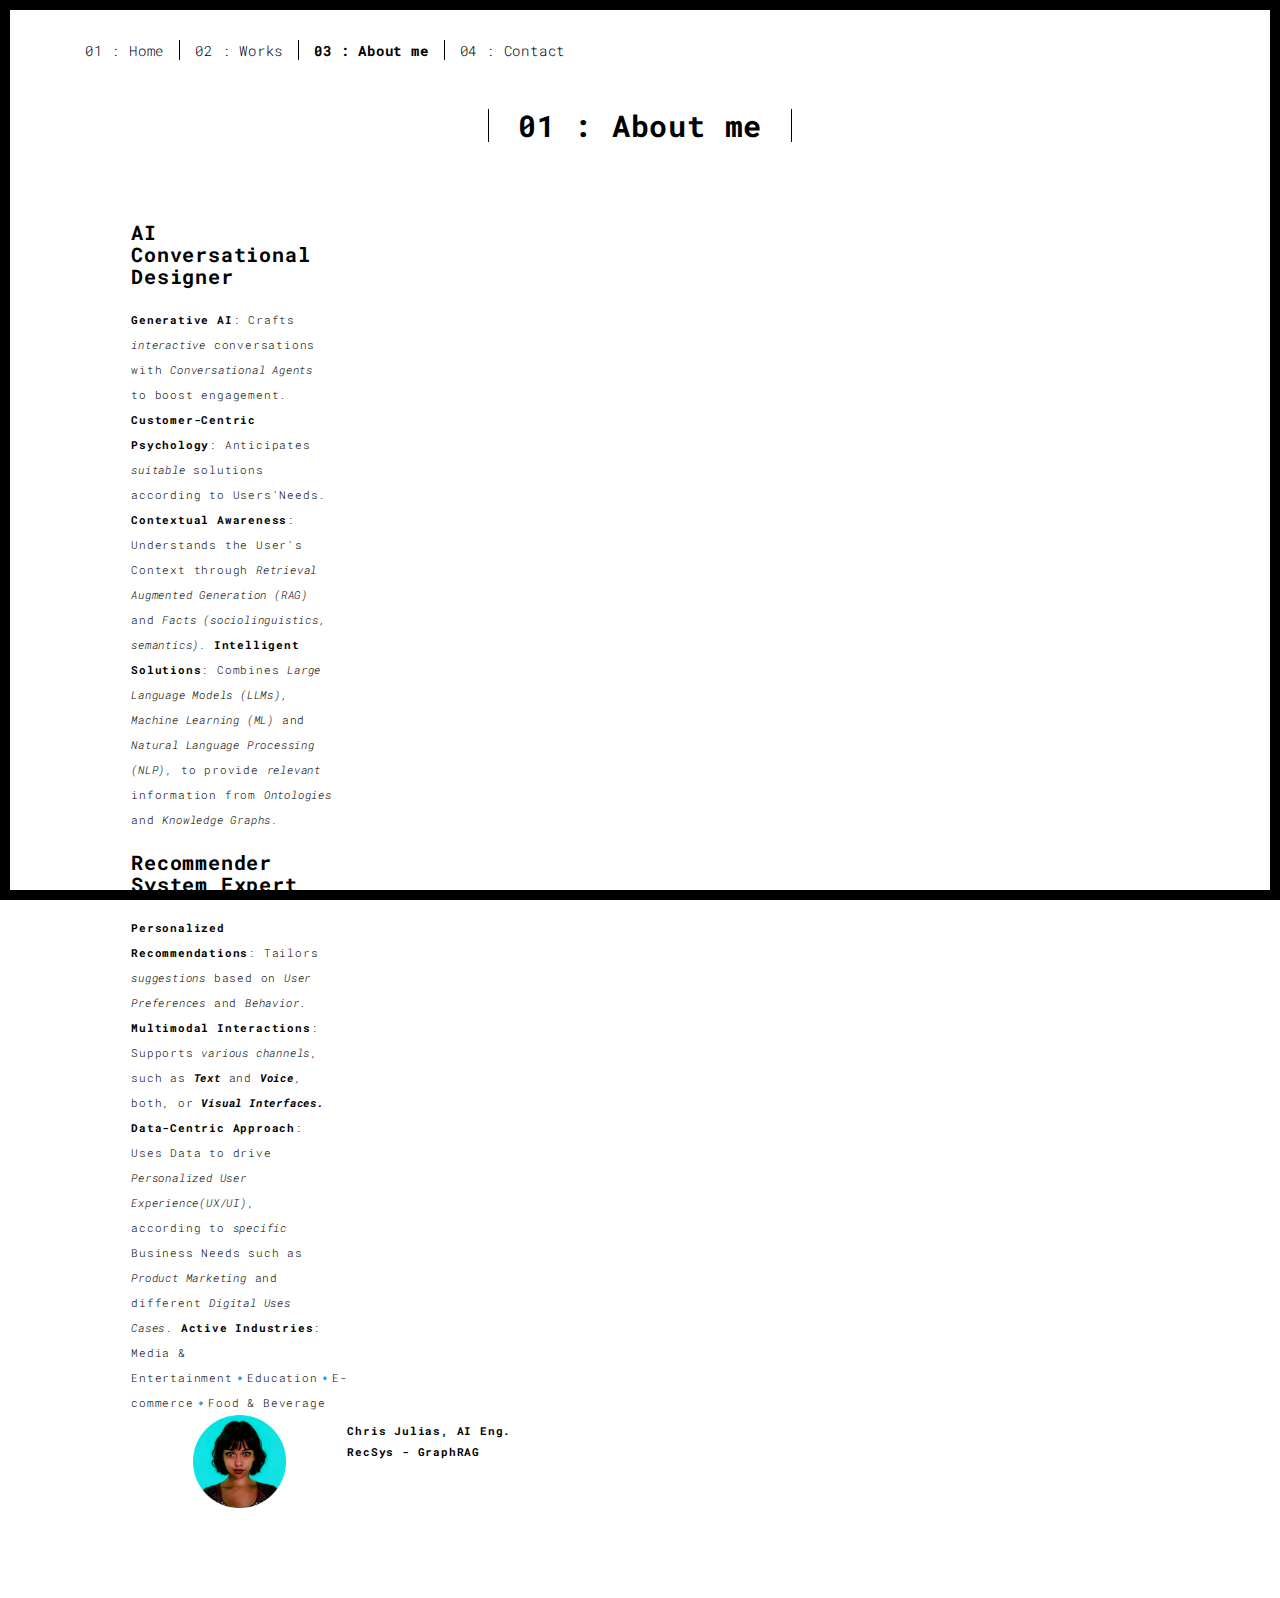
<file: about.html>
<!DOCTYPE html>
<html lang="en">

<head>
  <meta charset="UTF-8">
  <meta content="IE=edge" http-equiv="X-UA-Compatible">
  <meta content="width=device-width,initial-scale=1" name="viewport">
  <meta content="description" name="description">
  <meta name="google" content="notranslate" />
  <meta content="Mashup templates have been developped by Orson.io team" name="author">

  <!-- Disable tap highlight on IE -->
  <meta name="msapplication-tap-highlight" content="no">
  
  <link rel="apple-touch-icon" sizes="180x180" href="./apple-icon-180x180.png">
  <link href="./assets/favicon.ico" rel="icon">

  <title>About</title>  

<link href="./main.3f6952e4.css" rel="stylesheet"></head>

<body class="">
<div id="site-border-left"></div>
<div id="site-border-right"></div>
<div id="site-border-top"></div>
<div id="site-border-bottom"></div>
 <!-- Add your content of header -->
<header>
  <nav class="navbar  navbar-fixed-top navbar-default">
    <div class="container">
        <button type="button" class="navbar-toggle collapsed" data-toggle="collapse" data-target="#navbar-collapse" aria-expanded="false">
          <span class="sr-only">Toggle navigation</span>
          <span class="icon-bar"></span>
          <span class="icon-bar"></span>
          <span class="icon-bar"></span>
        </button>

      <div class="collapse navbar-collapse" id="navbar-collapse">
        <ul class="nav navbar-nav ">
          <li><a href="./index.html" title="">01 : Home</a></li>
          <li><a href="./works.html" title="">02 : Works</a></li>
          <li><a href="./about.html" title="">03 : About me</a></li>
          <li><a href="./contact.html" title="">04 : Contact</a></li>
                  </ul>
      </div> 
    </div>
  </nav>
</header>

<div class="section-container">
    <div class="container">
      <div class="row">
        <div class="col-xs-12">
          <div class="section-container-spacer text-center">
            <h1 class="h2">01 : About me </h1>
          </div>     
          <div class="row">
                <div class="col-xs-12 col-md-6">
            <div class="col-md-10 col-md-offset-1">
              <div class="row">
                <div class="col-xs-12 col-md-6">
                  <h3> AI Conversational Designer </h3>		          
<b>Generative AI</b>: Crafts <i>interactive</i> conversations with <i>Conversational Agents</i> to boost engagement. <b>Customer-Centric Psychology</b>: Anticipates <i>suitable</i> solutions according to Users'Needs. 
<b>Contextual Awareness</b>: Understands the User's Context through <i>Retrieval Augmented Generation (RAG)</i> and <i> Facts (sociolinguistics, semantics).</i>
<b>Intelligent Solutions</b>: Combines <i>Large Language Models (LLMs), Machine Learning (ML)</i> and <i>Natural Language Processing (NLP)</i>, to provide <i>relevant</i> information from <i>Ontologies</i> and <i>Knowledge Graphs.</i></p>
				  <h3>Recommender System Expert </h3>
<b>Personalized Recommendations</b>: Tailors <i>suggestions</i> based on <i>User Preferences</i> and <i>Behavior</i>.
<b>Multimodal Interactions</b>: Supports <i>various channels</i>, such as <i><b>Text</b></i> and <i><b>Voice</b></i>, both, or <i><b>Visual Interfaces.</b></i>
<b>Data-Centric Approach</b>: Uses Data to drive <i>Personalized User Experience(UX/UI)</i>, according to <i>specific</i> Business Needs such as <i>Product Marketing</i> and different <i>Digital Uses Cases</i>.
			<b>Active Industries</b>: Media & Entertainment🔹Education🔹E-commerce🔹Food & Beverage
               </div>
                </div>
			   <div class="col-xs-12 col-md-6">
               <img src="./profil.png" class="center" alt="profil">
               </div>
			   <h5> Chris Julias, AI Eng.</h5> 
			   <h5> RecSys - GraphRAG </h5>
              </div>
            </div>
          </div>    
       </div>
      </div>
    </div>
  </div>
  
<!-- <h5> Light/Dark Toggle<br>Button</h5> -->
<!-- <div class= "checkbox" id="checkbox"> -->
	<!-- <label for="checkbox" -->
	<!-- class="checkbox-label"> -->
		<!-- <i class="fas fa-moon"></i> -->
		<!-- <i class="fas fa-sun"></i> -->
		<!-- <span class="ball"></span> -->
	<!-- </label> -->

<!-- <footer class="footer-container text-center"> -->
  <!-- <div class="container"> -->
    <!-- <div class="row"> -->
      <!-- <div class="col-xs-12">         -->
</div>
      </div>
    </div>
  </div>
</footer>



<script>
  document.addEventListener("DOMContentLoaded", function (event) {
     navActivePage();
  });
  
</script>



<!-- Google Analytics: change UA-XXXXX-X to be your site's ID 

<script>
  (function (i, s, o, g, r, a, m) {
    i['GoogleAnalyticsObject'] = r; i[r] = i[r] || function () {
      (i[r].q = i[r].q || []).push(arguments)
    }, i[r].l = 1 * new Date(); a = s.createElement(o),
      m = s.getElementsByTagName(o)[0]; a.async = 1; a.src = g; m.parentNode.insertBefore(a, m)
  })(window, document, 'script', '//www.google-analytics.com/analytics.js', 'ga');
  ga('create', 'UA-XXXXX-X', 'auto');
  ga('send', 'pageview');
</script>



--> <script type="text/javascript" src="./main.70a66962.js"></script>
<script const checkbox =document.getElementById("checkbox")
checkbox.addEventListener("change",() => {
document.body.classList.toggle("dark")}) </script> 
</body>


 

</html>
</file>
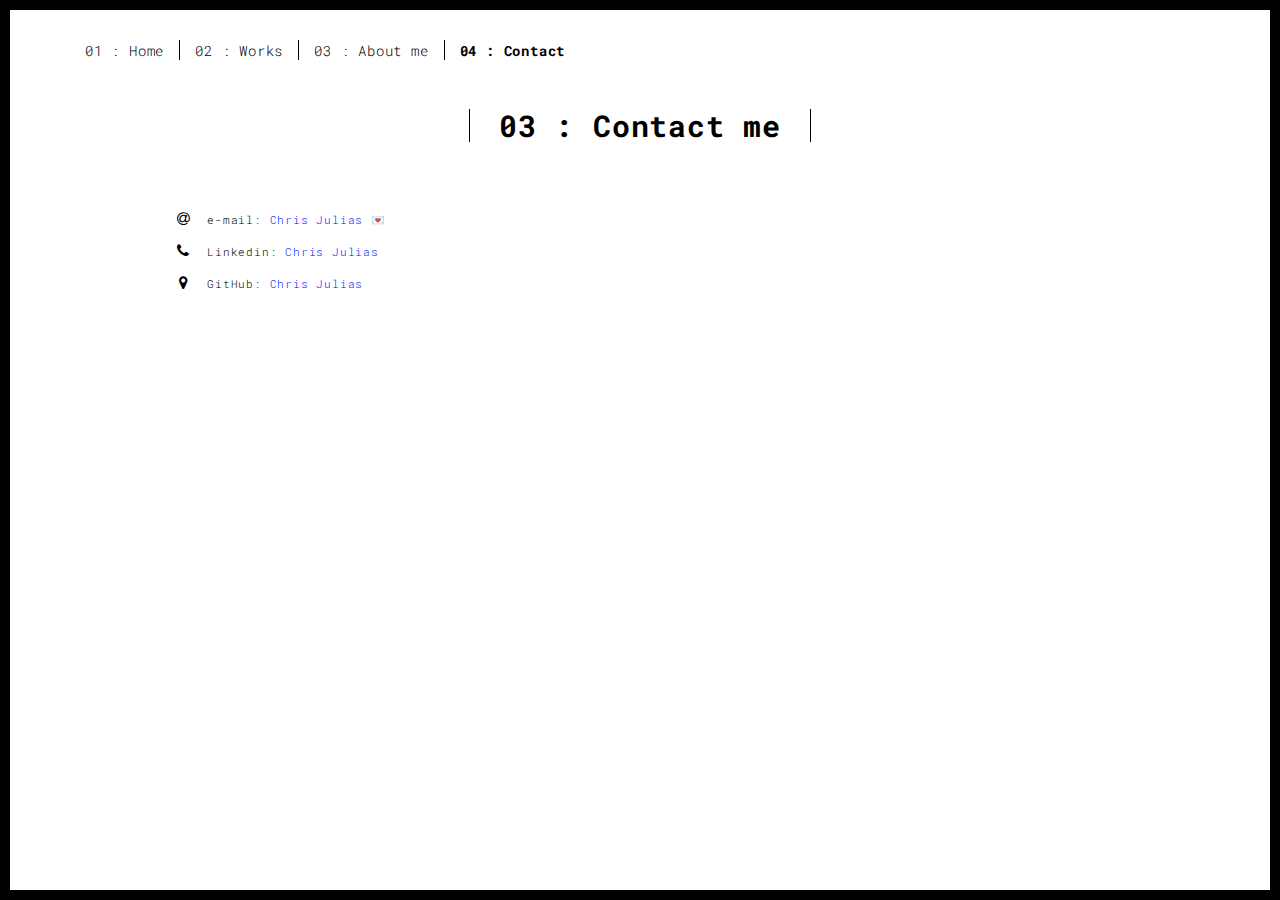
<file: contact.html>
<!DOCTYPE html>
<html lang="en">

<head>
  <meta charset="UTF-8">
  <meta content="IE=edge" http-equiv="X-UA-Compatible">
  <meta content="width=device-width,initial-scale=1" name="viewport">
  <meta content="description" name="description">
  <meta name="google" content="notranslate" />
  <meta content="Mashup templates have been developped by Orson.io team" name="author">

  <!-- Disable tap highlight on IE -->
  <meta name="msapplication-tap-highlight" content="no">
  
  <link rel="apple-touch-icon" sizes="180x180" href="./assets/apple-icon-180x180.png">
  <link href="./assets/favicon.ico" rel="icon">

  <title>Title page</title>  

<link href="./main.3f6952e4.css" rel="stylesheet"></head>

<body class="">
<div id="site-border-left"></div>
<div id="site-border-right"></div>
<div id="site-border-top"></div>
<div id="site-border-bottom"></div>
 <!-- Add your content of header -->
<header>
  <nav class="navbar  navbar-fixed-top navbar-default">
    <div class="container">
        <button type="button" class="navbar-toggle collapsed" data-toggle="collapse" data-target="#navbar-collapse" aria-expanded="false">
          <span class="sr-only">Toggle navigation</span>
          <span class="icon-bar"></span>
          <span class="icon-bar"></span>
          <span class="icon-bar"></span>
        </button>
      
      <div class="collapse navbar-collapse" id="navbar-collapse">
        <ul class="nav navbar-nav ">
          <li><a href="./index.html" title="">01 : Home</a></li>
          <li><a href="./works.html" title="">02 : Works</a></li>
          <li><a href="./about.html" title="">03 : About me</a></li>
          <li><a href="./contact.html" title="">04 : Contact</a></li>
        </ul>
      </div> 
    </div>
  </nav>
</header>

<div class="section-container">
    <div class="container">
      <div class="row">
        <div class="col-xs-12">
          <div class="section-container-spacer text-center">
            <h1 class="h2">03 : Contact me</h1>
          </div>
          
          <div class="row">
            <div class="col-md-10 col-md-offset-1">
               <form action="" class="reveal-content">
                  <div class="row">
                    <div class="col-md-7">
                      
                        <ul class="list-unstyled">
                        <li>
                          <span class="fa-icon">
                            <i class="fa fa-at" aria-hidden="true"></i>
                          </span>
                          e-mail: <a href=mailto:Chris_Juli@pm.me?subject="HTML link">Chris Julias 💌</a>
                        </li>
                        <li>
                          <span class="fa-icon">
                            <i class="fa fa-phone" aria-hidden="true"></i>
						 </span>
						  Linkedin: <a href="http://www.linkedin.com/in/christellejulias" title="LinkedIn Chris Julias"> Chris Julias </a>
                          
                        </li>
                        <li>
                          <span class="fa-icon">
                            <i class="fa fa fa-map-marker" aria-hidden="true"></i>
                          </span>
                          GitHub: <a href="http://www.github.com/christellejulias" title="GitHub Chris Julias"> Chris Julias </a>
                        </li>
                      </ul>
                     

                    </div>
                  </div>
                </form>
            </div>

          </div>
         
       </div>
      </div>
    </div>
  </div>
<footer class="footer-container text-center">
  <div class="container">
    <div class="row">
      <div class="col-xs-12">
        <!-- <p>© UNTITLED | Website created with <a href="http://www.mashup-template.com/" title="Create website with free html template">Mashup Template</a>/<a href="https://www.unsplash.com/" title="Beautiful Free Images">Unsplash</a></p> -->
      </div>
    </div>
  </div>
</footer>

<script>
  document.addEventListener("DOMContentLoaded", function (event) {
     navActivePage();
  });
</script>

<!-- Google Analytics: change UA-XXXXX-X to be your site's ID 

<script>
  (function (i, s, o, g, r, a, m) {
    i['GoogleAnalyticsObject'] = r; i[r] = i[r] || function () {
      (i[r].q = i[r].q || []).push(arguments)
    }, i[r].l = 1 * new Date(); a = s.createElement(o),
      m = s.getElementsByTagName(o)[0]; a.async = 1; a.src = g; m.parentNode.insertBefore(a, m)
  })(window, document, 'script', '//www.google-analytics.com/analytics.js', 'ga');
  ga('create', 'UA-XXXXX-X', 'auto');
  ga('send', 'pageview');
</script>

--> <script type="text/javascript" src="./main.70a66962.js"></script></body>

</html>
</file>
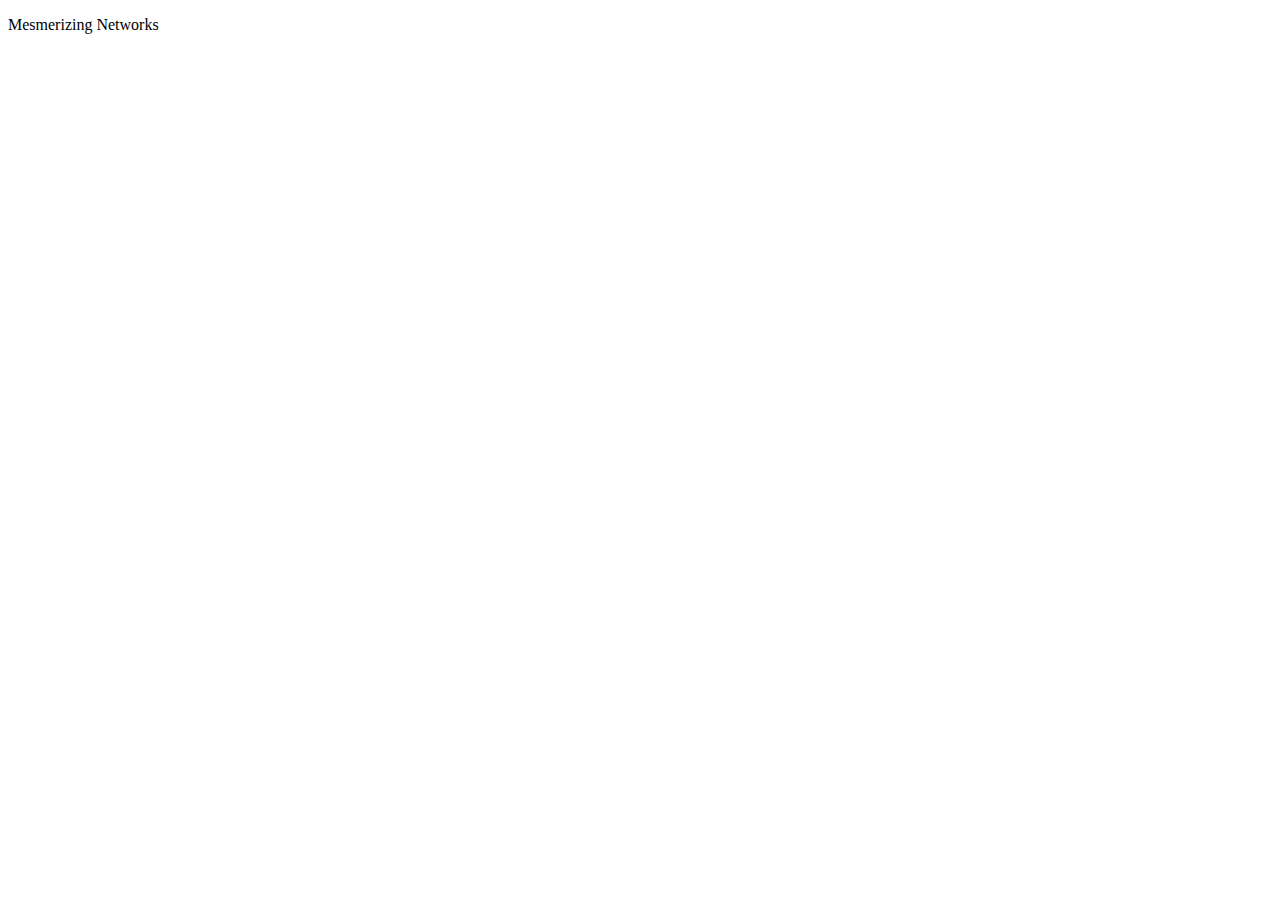
<file: video.html>
<!DOCTYPE html>
<html>
   <head>
      <title>HTML Video embed</title>
   </head>
   <body>
      <p>Mesmerizing Networks</p>
      <br />
      <iframe width="560" height="315" src="https://github.com/christellejulias/christellejulias.github.io/main/video" frameborder="0" allowfullscreen></iframe>
      </iframe>
   </body>
</html>
</file>
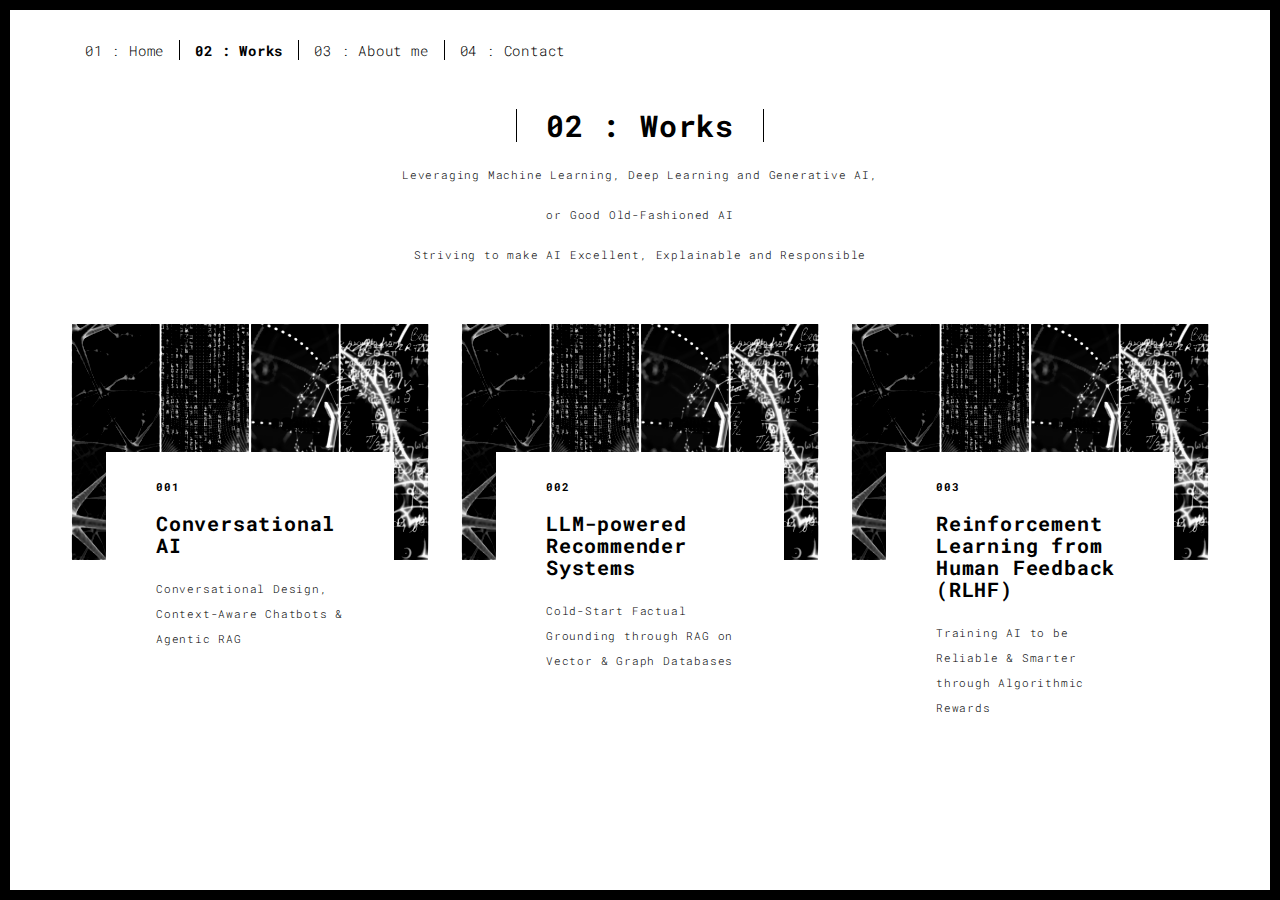
<file: works.html>
<!DOCTYPE html>
<html lang="en">

<head>
  <meta charset="UTF-8">
  <meta content="IE=edge" http-equiv="X-UA-Compatible">
  <meta content="width=device-width,initial-scale=1" name="viewport">
  <meta content="description" name="description">
  <meta name="google" content="notranslate" />
  <meta content="Mashup templates have been developped by Orson.io team" name="author">

  <!-- Disable tap highlight on IE -->
  <meta name="msapplication-tap-highlight" content="no">
  
  <link rel="apple-touch-icon" sizes="180x180" href="./apple-icon-180x180.png">
  <link href="./favicon.ico" rel="icon">

  <title>Works & Services </title>  

<link href="./main.3f6952e4.css" rel="stylesheet"></head>

<body class="">
<div id="site-border-left"></div>
<div id="site-border-right"></div>
<div id="site-border-top"></div>
<div id="site-border-bottom"></div>
 <!-- Add your content of header -->
<header>
  <nav class="navbar  navbar-fixed-top navbar-default">
    <div class="container">
        <button type="button" class="navbar-toggle collapsed" data-toggle="collapse" data-target="#navbar-collapse" aria-expanded="false">
          <span class="sr-only">Toggle navigation</span>
          <span class="icon-bar"></span>
          <span class="icon-bar"></span>
          <span class="icon-bar"></span>
        </button>

      <div class="collapse navbar-collapse" id="navbar-collapse">
        <ul class="nav navbar-nav ">
          <li><a href="./index.html" title="">01 : Home</a></li>
          <li><a href="./works.html" title="">02 : Works</a></li>
          <li><a href="./about.html" title="">03 : About me</a></li>
          <li><a href="./contact.html" title="">04 : Contact</a></li>
        </ul>


      </div> 
    </div>
  </nav>
</header>

<div class="section-container">
  <div class="container">
    <div class="row">
      
      <div class="col-sm-8 col-sm-offset-2 section-container-spacer">
        <div class="text-center">
          <h1 class="h2">02 : Works</h1>
          <p>Leveraging Machine Learning, Deep Learning and Generative AI,</p>
		<p> or Good Old-Fashioned AI </p>
		   <p>Striving to make AI Excellent, Explainable and Responsible </p>
        </div>
      </div>

      <div class="col-md-12">
     
      <div id="myCarousel" class="carousel slide projects-carousel">
        <!-- Carousel items -->
        <div class="carousel-inner">
            <div class="item active">
                <div class="row">
                    <div class="col-sm-4">

                      <a href="./work.html" title="" class="black-image-project-hover">
                        <img src="work03-hover.png" alt="" class="img-responsive">
                      </a>
                      <div class="card-container card-container-lg">
                        <h4>001</h4>
                        <h3>Conversational AI </h3>
                        <p>Conversational Design, Context-Aware Chatbots & Agentic RAG</p>
                        
                      </div>
                    </div>
                    <div class="col-sm-4">
                      <a href="./work.html" title="" class="black-image-project-hover">
                        <img src="work03-hover.png" alt="" class="img-responsive">
                      </a>
                      <div class="card-container card-container-lg">
                        <h4>002</h4>
                        <h3>LLM-powered Recommender Systems</h3>
                        <p>Cold-Start Factual Grounding through RAG on Vector & Graph Databases</p>
                       
                      </div>
                    </div>
                    <div class="col-sm-4">
                      <a href="./work.html" title="" class="black-image-project-hover">
                        <img src="work03-hover.png" alt="" class="img-responsive">
                      </a>
                      <div class="card-container card-container-lg">
                        <h4>003</h4>
                        <h3>Reinforcement Learning from Human Feedback (RLHF)</h3>
                        <p>Training AI to be Reliable & Smarter through Algorithmic Rewards</p>
                      </div>
                    </div>
                  </div>
                <!--/row-->
            </div>
            
            <!--/item-->
        </div>
        <!--/carousel-inner--> 
        <!-- <a class="left carousel-control" href="#myCarousel" data-slide="prev">‹</a> -->

        <!-- <a class="right carousel-control" href="#myCarousel" data-slide="next">›</a> -->
     </div>



    <!--/myCarousel-->
    </div>



    </div>
  </div>
</div>


<footer class="footer-container text-center">
  <div class="container">
    <div class="row">
      <div class="col-xs-12">
        <!-- <p>© UNTITLED | Website created with <a href="http://www.mashup-template.com/" title="Create website with free html template">Mashup Template</a>/<a href="https://www.unsplash.com/" title="Beautiful Free Images">Unsplash</a></p> -->
      </div>
    </div>
  </div>
</footer>

<script>
  document.addEventListener("DOMContentLoaded", function (event) {
     navActivePage();
  });
</script>

<!-- Google Analytics: change UA-XXXXX-X to be your site's ID 

<script>
  (function (i, s, o, g, r, a, m) {
    i['GoogleAnalyticsObject'] = r; i[r] = i[r] || function () {
      (i[r].q = i[r].q || []).push(arguments)
    }, i[r].l = 1 * new Date(); a = s.createElement(o),
      m = s.getElementsByTagName(o)[0]; a.async = 1; a.src = g; m.parentNode.insertBefore(a, m)
  })(window, document, 'script', '//www.google-analytics.com/analytics.js', 'ga');
  ga('create', 'UA-XXXXX-X', 'auto');
  ga('send', 'pageview');
</script>

--> <script type="text/javascript" src="./main.70a66962.js"></script></body>

</html>
</file>
<file: main.3f6952e4.css>
@import url(https://fonts.googleapis.com/css?family=Roboto:900|Roboto+Mono:300,400,700);@import url(https://maxcdn.bootstrapcdn.com/font-awesome/4.7.0/css/font-awesome.min.css);/*!
 * Bootstrap v3.3.7 (http://getbootstrap.com)
 * Copyright 2011-2016 Twitter, Inc.
 * Licensed under MIT (https://github.com/twbs/bootstrap/blob/master/LICENSE)
 */
/*! normalize.css v3.0.3 | MIT License | github.com/necolas/normalize.css */html{font-family:sans-serif;-ms-text-size-adjust:100%;-webkit-text-size-adjust:100%}body{margin:0}article,aside,details,figcaption,figure,footer,header,hgroup,main,menu,nav,section,summary{display:block}audio,canvas,progress,video{display:inline-block;vertical-align:baseline}audio:not([controls]){display:none;height:0}[hidden],template{display:none}a{background-color:transparent}a:active,a:hover{outline:0}abbr[title]{border-bottom:1px dotted}b,strong{font-weight:700}dfn{font-style:italic}h1{font-size:2em;margin:.67em 0}mark{background:#ff0;color:#000}small{font-size:80%}sub,sup{font-size:75%;line-height:0;position:relative;vertical-align:baseline}sup{top:-.5em}sub{bottom:-.25em}img{border:0}svg:not(:root){overflow:hidden}figure{margin:1em 40px}hr{box-sizing:content-box;height:0}pre{overflow:auto}code,kbd,pre,samp{font-family:monospace,monospace;font-size:1em}button,input,optgroup,select,textarea{color:inherit;font:inherit;margin:0}button{overflow:visible}button,select{text-transform:none}button,html input[type=button],input[type=reset],input[type=submit]{-webkit-appearance:button;cursor:pointer}button[disabled],html input[disabled]{cursor:default}button::-moz-focus-inner,input::-moz-focus-inner{border:0;padding:0}input{line-height:normal}input[type=checkbox],input[type=radio]{box-sizing:border-box;padding:0}input[type=number]::-webkit-inner-spin-button,input[type=number]::-webkit-outer-spin-button{height:auto}input[type=search]{-webkit-appearance:textfield;box-sizing:content-box}input[type=search]::-webkit-search-cancel-button,input[type=search]::-webkit-search-decoration{-webkit-appearance:none}fieldset{border:1px solid silver;margin:0 2px;padding:.35em .625em .75em}textarea{overflow:auto}optgroup{font-weight:700}table{border-collapse:collapse;border-spacing:0}td,th{padding:0}

/*! Source: https://github.com/h5bp/html5-boilerplate/blob/master/src/css/main.css */@media print{*,:after,:before{background:transparent!important;color:#000!important;box-shadow:none!important;text-shadow:none!important}a,a:visited{text-decoration:underline}a[href]:after{content:" (" attr(href) ")"}abbr[title]:after{content:" (" attr(title) ")"}a[href^="#"]:after,a[href^="javascript:"]:after{content:""}blockquote,pre{border:1px solid #999;page-break-inside:avoid}thead{display:table-header-group}img,tr{page-break-inside:avoid}img{max-width:100%!important}h2,h3,p{orphans:3;widows:3}h2,h3{page-break-after:avoid}.navbar{display:none}.btn>.caret,.dropup>.btn>.caret{border-top-color:#000!important}.label{border:1px solid #000}.table{border-collapse:collapse!important}.table td,.table th{background-color:#fff!important}.table-bordered td,.table-bordered th{border:1px solid #ddd!important}}*,:after,:before{-webkit-box-sizing:border-box;-moz-box-sizing:border-box;box-sizing:border-box}html{font-size:10px;-webkit-tap-highlight-color:transparent}body{font-family:Roboto Mono,Helvetica,Arial,sans-serif;font-size:11px;line-height:1.78;color:#000;background-color:#fff}button,input,select,textarea{font-family:inherit;font-size:inherit;line-height:inherit}a{color:#001aff;text-decoration:none}a:focus,a:hover{color:#0012b3;text-decoration:underline}a:focus{outline:5px auto -webkit-focus-ring-color;outline-offset:-2px}figure{margin:0}img{vertical-align:middle}.img-responsive{display:block;max-width:100%;height:auto}.img-rounded{border-radius:0}.img-thumbnail{padding:4px;line-height:1.78;background-color:#fff;border:1px solid #ddd;border-radius:0;-webkit-transition:all .2s ease-in-out;-o-transition:all .2s ease-in-out;transition:all .2s ease-in-out;display:inline-block;max-width:100%;height:auto}.img-circle{border-radius:50%}hr{margin-top:19px;margin-bottom:19px;border:0;border-top:1px solid #eee}.sr-only{position:absolute;width:1px;height:1px;margin:-1px;padding:0;overflow:hidden;clip:rect(0,0,0,0);border:0}.sr-only-focusable:active,.sr-only-focusable:focus{position:static;width:auto;height:auto;margin:0;overflow:visible;clip:auto}[role=button]{cursor:pointer}.h1,.h2,.h3,.h4,.h5,.h6,h1,h2,h3,h4,h5,h6{font-family:Roboto Mono,Helvetica,Arial,sans-serif;font-weight:700;line-height:1.1;color:#000}.h1 .small,.h1 small,.h2 .small,.h2 small,.h3 .small,.h3 small,.h4 .small,.h4 small,.h5 .small,.h5 small,.h6 .small,.h6 small,h1 .small,h1 small,h2 .small,h2 small,h3 .small,h3 small,h4 .small,h4 small,h5 .small,h5 small,h6 .small,h6 small{font-weight:400;line-height:1;color:#777}.h1,.h2,.h3,h1,h2,h3{margin-top:19px;margin-bottom:9.5px}.h1 .small,.h1 small,.h2 .small,.h2 small,.h3 .small,.h3 small,h1 .small,h1 small,h2 .small,h2 small,h3 .small,h3 small{font-size:65%}.h4,.h5,.h6,h4,h5,h6{margin-top:9.5px;margin-bottom:9.5px}.h4 .small,.h4 small,.h5 .small,.h5 small,.h6 .small,.h6 small,h4 .small,h4 small,h5 .small,h5 small,h6 .small,h6 small{font-size:75%}.h1,h1{font-size:70px}.h2,h2{font-size:30px}.h3,h3{font-size:20px}.h4,.h5,h4,h5{font-size:11px}.h6,h6{font-size:10px}p{margin:0 0 9.5px}.lead{margin-bottom:19px;font-size:12px;font-weight:300;line-height:1.4}@media (min-width:768px){.lead{font-size:16.5px}}.small,small{font-size:90%}.mark,mark{background-color:#fcf8e3;padding:.2em}.text-left{text-align:left}.text-right{text-align:right}.text-center{text-align:center}.text-justify{text-align:justify}.text-nowrap{white-space:nowrap}.text-lowercase{text-transform:lowercase}.initialism,.text-uppercase{text-transform:uppercase}.text-capitalize{text-transform:capitalize}.text-muted{color:#777}.text-primary{color:#001aff}a.text-primary:focus,a.text-primary:hover{color:#0015cc}.text-success{color:#fff}a.text-success:focus,a.text-success:hover{color:#e6e6e6}.text-info{color:#31708f}a.text-info:focus,a.text-info:hover{color:#245269}.text-warning{color:#8a6d3b}a.text-warning:focus,a.text-warning:hover{color:#66512c}.text-danger{color:#fff}a.text-danger:focus,a.text-danger:hover{color:#e6e6e6}.bg-primary{color:#fff;background-color:#001aff}a.bg-primary:focus,a.bg-primary:hover{background-color:#0015cc}.bg-success,a.bg-success:focus,a.bg-success:hover{background-color:#000}.bg-info{background-color:#d9edf7}a.bg-info:focus,a.bg-info:hover{background-color:#afd9ee}.bg-warning{background-color:#fcf8e3}a.bg-warning:focus,a.bg-warning:hover{background-color:#f7ecb5}.bg-danger{background-color:red}a.bg-danger:focus,a.bg-danger:hover{background-color:#c00}.page-header{padding-bottom:8.5px;margin:38px 0 19px;border-bottom:1px solid #eee}ol,ul{margin-top:0;margin-bottom:9.5px}ol ol,ol ul,ul ol,ul ul{margin-bottom:0}.list-inline,.list-unstyled{padding-left:0;list-style:none}.list-inline{margin-left:-5px}.list-inline>li{display:inline-block;padding-left:5px;padding-right:5px}dl{margin-top:0;margin-bottom:19px}dd,dt{line-height:1.78}dt{font-weight:700}dd{margin-left:0}.dl-horizontal dd:after,.dl-horizontal dd:before{content:" ";display:table}.dl-horizontal dd:after{clear:both}@media (min-width:768px){.dl-horizontal dt{float:left;width:160px;clear:left;text-align:right;overflow:hidden;text-overflow:ellipsis;white-space:nowrap}.dl-horizontal dd{margin-left:180px}}abbr[data-original-title],abbr[title]{cursor:help;border-bottom:1px dotted #777}.initialism{font-size:90%}blockquote{padding:9.5px 19px;margin:0 0 19px;font-size:13.75px;border-left:5px solid #eee}blockquote ol:last-child,blockquote p:last-child,blockquote ul:last-child{margin-bottom:0}blockquote .small,blockquote footer,blockquote small{display:block;font-size:80%;line-height:1.78;color:#777}blockquote .small:before,blockquote footer:before,blockquote small:before{content:"\2014   \A0"}.blockquote-reverse,blockquote.pull-right{padding-right:15px;padding-left:0;border-right:5px solid #eee;border-left:0;text-align:right}.blockquote-reverse .small:before,.blockquote-reverse footer:before,.blockquote-reverse small:before,blockquote.pull-right .small:before,blockquote.pull-right footer:before,blockquote.pull-right small:before{content:""}.blockquote-reverse .small:after,.blockquote-reverse footer:after,.blockquote-reverse small:after,blockquote.pull-right .small:after,blockquote.pull-right footer:after,blockquote.pull-right small:after{content:"\A0   \2014"}address{margin-bottom:19px;font-style:normal;line-height:1.78}code,kbd,pre,samp{font-family:Menlo,Monaco,Consolas,Courier New,monospace}code{color:#c7254e;background-color:#f9f2f4}code,kbd{padding:2px 4px;font-size:90%;border-radius:0}kbd{color:#fff;background-color:#333;box-shadow:inset 0 -1px 0 rgba(0,0,0,.25)}kbd kbd{padding:0;font-size:100%;font-weight:700;box-shadow:none}pre{display:block;padding:9px;margin:0 0 9.5px;font-size:10px;line-height:1.78;word-break:break-all;word-wrap:break-word;color:#333;background-color:#f5f5f5;border:1px solid #ccc;border-radius:0}pre code{padding:0;font-size:inherit;color:inherit;white-space:pre-wrap;background-color:transparent;border-radius:0}.pre-scrollable{max-height:340px;overflow-y:scroll}.container{margin-right:auto;margin-left:auto;padding-left:15px;padding-right:15px}.container:after,.container:before{content:" ";display:table}.container:after{clear:both}@media (min-width:768px){.container{width:750px}}@media (min-width:992px){.container{width:970px}}@media (min-width:1200px){.container{width:1170px}}.container-fluid{margin-right:auto;margin-left:auto;padding-left:15px;padding-right:15px}.container-fluid:after,.container-fluid:before{content:" ";display:table}.container-fluid:after{clear:both}.row{margin-left:-15px;margin-right:-15px}.row:after,.row:before{content:" ";display:table}.row:after{clear:both}.col-lg-1,.col-lg-2,.col-lg-3,.col-lg-4,.col-lg-5,.col-lg-6,.col-lg-7,.col-lg-8,.col-lg-9,.col-lg-10,.col-lg-11,.col-lg-12,.col-md-1,.col-md-2,.col-md-3,.col-md-4,.col-md-5,.col-md-6,.col-md-7,.col-md-8,.col-md-9,.col-md-10,.col-md-11,.col-md-12,.col-sm-1,.col-sm-2,.col-sm-3,.col-sm-4,.col-sm-5,.col-sm-6,.col-sm-7,.col-sm-8,.col-sm-9,.col-sm-10,.col-sm-11,.col-sm-12,.col-xs-1,.col-xs-2,.col-xs-3,.col-xs-4,.col-xs-5,.col-xs-6,.col-xs-7,.col-xs-8,.col-xs-9,.col-xs-10,.col-xs-11,.col-xs-12{position:relative;min-height:1px;padding-left:15px;padding-right:15px}.col-xs-1,.col-xs-2,.col-xs-3,.col-xs-4,.col-xs-5,.col-xs-6,.col-xs-7,.col-xs-8,.col-xs-9,.col-xs-10,.col-xs-11,.col-xs-12{float:left}.col-xs-1{width:8.33333%}.col-xs-2{width:16.66667%}.col-xs-3{width:25%}.col-xs-4{width:33.33333%}.col-xs-5{width:41.66667%}.col-xs-6{width:50%}.col-xs-7{width:58.33333%}.col-xs-8{width:66.66667%}.col-xs-9{width:75%}.col-xs-10{width:83.33333%}.col-xs-11{width:91.66667%}.col-xs-12{width:100%}.col-xs-pull-0{right:auto}.col-xs-pull-1{right:8.33333%}.col-xs-pull-2{right:16.66667%}.col-xs-pull-3{right:25%}.col-xs-pull-4{right:33.33333%}.col-xs-pull-5{right:41.66667%}.col-xs-pull-6{right:50%}.col-xs-pull-7{right:58.33333%}.col-xs-pull-8{right:66.66667%}.col-xs-pull-9{right:75%}.col-xs-pull-10{right:83.33333%}.col-xs-pull-11{right:91.66667%}.col-xs-pull-12{right:100%}.col-xs-push-0{left:auto}.col-xs-push-1{left:8.33333%}.col-xs-push-2{left:16.66667%}.col-xs-push-3{left:25%}.col-xs-push-4{left:33.33333%}.col-xs-push-5{left:41.66667%}.col-xs-push-6{left:50%}.col-xs-push-7{left:58.33333%}.col-xs-push-8{left:66.66667%}.col-xs-push-9{left:75%}.col-xs-push-10{left:83.33333%}.col-xs-push-11{left:91.66667%}.col-xs-push-12{left:100%}.col-xs-offset-0{margin-left:0}.col-xs-offset-1{margin-left:8.33333%}.col-xs-offset-2{margin-left:16.66667%}.col-xs-offset-3{margin-left:25%}.col-xs-offset-4{margin-left:33.33333%}.col-xs-offset-5{margin-left:41.66667%}.col-xs-offset-6{margin-left:50%}.col-xs-offset-7{margin-left:58.33333%}.col-xs-offset-8{margin-left:66.66667%}.col-xs-offset-9{margin-left:75%}.col-xs-offset-10{margin-left:83.33333%}.col-xs-offset-11{margin-left:91.66667%}.col-xs-offset-12{margin-left:100%}@media (min-width:768px){.col-sm-1,.col-sm-2,.col-sm-3,.col-sm-4,.col-sm-5,.col-sm-6,.col-sm-7,.col-sm-8,.col-sm-9,.col-sm-10,.col-sm-11,.col-sm-12{float:left}.col-sm-1{width:8.33333%}.col-sm-2{width:16.66667%}.col-sm-3{width:25%}.col-sm-4{width:33.33333%}.col-sm-5{width:41.66667%}.col-sm-6{width:50%}.col-sm-7{width:58.33333%}.col-sm-8{width:66.66667%}.col-sm-9{width:75%}.col-sm-10{width:83.33333%}.col-sm-11{width:91.66667%}.col-sm-12{width:100%}.col-sm-pull-0{right:auto}.col-sm-pull-1{right:8.33333%}.col-sm-pull-2{right:16.66667%}.col-sm-pull-3{right:25%}.col-sm-pull-4{right:33.33333%}.col-sm-pull-5{right:41.66667%}.col-sm-pull-6{right:50%}.col-sm-pull-7{right:58.33333%}.col-sm-pull-8{right:66.66667%}.col-sm-pull-9{right:75%}.col-sm-pull-10{right:83.33333%}.col-sm-pull-11{right:91.66667%}.col-sm-pull-12{right:100%}.col-sm-push-0{left:auto}.col-sm-push-1{left:8.33333%}.col-sm-push-2{left:16.66667%}.col-sm-push-3{left:25%}.col-sm-push-4{left:33.33333%}.col-sm-push-5{left:41.66667%}.col-sm-push-6{left:50%}.col-sm-push-7{left:58.33333%}.col-sm-push-8{left:66.66667%}.col-sm-push-9{left:75%}.col-sm-push-10{left:83.33333%}.col-sm-push-11{left:91.66667%}.col-sm-push-12{left:100%}.col-sm-offset-0{margin-left:0}.col-sm-offset-1{margin-left:8.33333%}.col-sm-offset-2{margin-left:16.66667%}.col-sm-offset-3{margin-left:25%}.col-sm-offset-4{margin-left:33.33333%}.col-sm-offset-5{margin-left:41.66667%}.col-sm-offset-6{margin-left:50%}.col-sm-offset-7{margin-left:58.33333%}.col-sm-offset-8{margin-left:66.66667%}.col-sm-offset-9{margin-left:75%}.col-sm-offset-10{margin-left:83.33333%}.col-sm-offset-11{margin-left:91.66667%}.col-sm-offset-12{margin-left:100%}}@media (min-width:992px){.col-md-1,.col-md-2,.col-md-3,.col-md-4,.col-md-5,.col-md-6,.col-md-7,.col-md-8,.col-md-9,.col-md-10,.col-md-11,.col-md-12{float:left}.col-md-1{width:8.33333%}.col-md-2{width:16.66667%}.col-md-3{width:25%}.col-md-4{width:33.33333%}.col-md-5{width:41.66667%}.col-md-6{width:50%}.col-md-7{width:58.33333%}.col-md-8{width:66.66667%}.col-md-9{width:75%}.col-md-10{width:83.33333%}.col-md-11{width:91.66667%}.col-md-12{width:100%}.col-md-pull-0{right:auto}.col-md-pull-1{right:8.33333%}.col-md-pull-2{right:16.66667%}.col-md-pull-3{right:25%}.col-md-pull-4{right:33.33333%}.col-md-pull-5{right:41.66667%}.col-md-pull-6{right:50%}.col-md-pull-7{right:58.33333%}.col-md-pull-8{right:66.66667%}.col-md-pull-9{right:75%}.col-md-pull-10{right:83.33333%}.col-md-pull-11{right:91.66667%}.col-md-pull-12{right:100%}.col-md-push-0{left:auto}.col-md-push-1{left:8.33333%}.col-md-push-2{left:16.66667%}.col-md-push-3{left:25%}.col-md-push-4{left:33.33333%}.col-md-push-5{left:41.66667%}.col-md-push-6{left:50%}.col-md-push-7{left:58.33333%}.col-md-push-8{left:66.66667%}.col-md-push-9{left:75%}.col-md-push-10{left:83.33333%}.col-md-push-11{left:91.66667%}.col-md-push-12{left:100%}.col-md-offset-0{margin-left:0}.col-md-offset-1{margin-left:8.33333%}.col-md-offset-2{margin-left:16.66667%}.col-md-offset-3{margin-left:25%}.col-md-offset-4{margin-left:33.33333%}.col-md-offset-5{margin-left:41.66667%}.col-md-offset-6{margin-left:50%}.col-md-offset-7{margin-left:58.33333%}.col-md-offset-8{margin-left:66.66667%}.col-md-offset-9{margin-left:75%}.col-md-offset-10{margin-left:83.33333%}.col-md-offset-11{margin-left:91.66667%}.col-md-offset-12{margin-left:100%}}@media (min-width:1200px){.col-lg-1,.col-lg-2,.col-lg-3,.col-lg-4,.col-lg-5,.col-lg-6,.col-lg-7,.col-lg-8,.col-lg-9,.col-lg-10,.col-lg-11,.col-lg-12{float:left}.col-lg-1{width:8.33333%}.col-lg-2{width:16.66667%}.col-lg-3{width:25%}.col-lg-4{width:33.33333%}.col-lg-5{width:41.66667%}.col-lg-6{width:50%}.col-lg-7{width:58.33333%}.col-lg-8{width:66.66667%}.col-lg-9{width:75%}.col-lg-10{width:83.33333%}.col-lg-11{width:91.66667%}.col-lg-12{width:100%}.col-lg-pull-0{right:auto}.col-lg-pull-1{right:8.33333%}.col-lg-pull-2{right:16.66667%}.col-lg-pull-3{right:25%}.col-lg-pull-4{right:33.33333%}.col-lg-pull-5{right:41.66667%}.col-lg-pull-6{right:50%}.col-lg-pull-7{right:58.33333%}.col-lg-pull-8{right:66.66667%}.col-lg-pull-9{right:75%}.col-lg-pull-10{right:83.33333%}.col-lg-pull-11{right:91.66667%}.col-lg-pull-12{right:100%}.col-lg-push-0{left:auto}.col-lg-push-1{left:8.33333%}.col-lg-push-2{left:16.66667%}.col-lg-push-3{left:25%}.col-lg-push-4{left:33.33333%}.col-lg-push-5{left:41.66667%}.col-lg-push-6{left:50%}.col-lg-push-7{left:58.33333%}.col-lg-push-8{left:66.66667%}.col-lg-push-9{left:75%}.col-lg-push-10{left:83.33333%}.col-lg-push-11{left:91.66667%}.col-lg-push-12{left:100%}.col-lg-offset-0{margin-left:0}.col-lg-offset-1{margin-left:8.33333%}.col-lg-offset-2{margin-left:16.66667%}.col-lg-offset-3{margin-left:25%}.col-lg-offset-4{margin-left:33.33333%}.col-lg-offset-5{margin-left:41.66667%}.col-lg-offset-6{margin-left:50%}.col-lg-offset-7{margin-left:58.33333%}.col-lg-offset-8{margin-left:66.66667%}.col-lg-offset-9{margin-left:75%}.col-lg-offset-10{margin-left:83.33333%}.col-lg-offset-11{margin-left:91.66667%}.col-lg-offset-12{margin-left:100%}}table{background-color:transparent}caption{padding-top:8px;padding-bottom:8px;color:#777}caption,th{text-align:left}.table{width:100%;max-width:100%;margin-bottom:19px}.table>tbody>tr>td,.table>tbody>tr>th,.table>tfoot>tr>td,.table>tfoot>tr>th,.table>thead>tr>td,.table>thead>tr>th{padding:8px;line-height:1.78;vertical-align:top;border-top:1px solid #ddd}.table>thead>tr>th{vertical-align:bottom;border-bottom:2px solid #ddd}.table>caption+thead>tr:first-child>td,.table>caption+thead>tr:first-child>th,.table>colgroup+thead>tr:first-child>td,.table>colgroup+thead>tr:first-child>th,.table>thead:first-child>tr:first-child>td,.table>thead:first-child>tr:first-child>th{border-top:0}.table>tbody+tbody{border-top:2px solid #ddd}.table .table{background-color:#fff}.table-condensed>tbody>tr>td,.table-condensed>tbody>tr>th,.table-condensed>tfoot>tr>td,.table-condensed>tfoot>tr>th,.table-condensed>thead>tr>td,.table-condensed>thead>tr>th{padding:5px}.table-bordered,.table-bordered>tbody>tr>td,.table-bordered>tbody>tr>th,.table-bordered>tfoot>tr>td,.table-bordered>tfoot>tr>th,.table-bordered>thead>tr>td,.table-bordered>thead>tr>th{border:1px solid #ddd}.table-bordered>thead>tr>td,.table-bordered>thead>tr>th{border-bottom-width:2px}.table-striped>tbody>tr:nth-of-type(odd){background-color:#f9f9f9}.table-hover>tbody>tr:hover{background-color:#f5f5f5}table col[class*=col-]{position:static;float:none;display:table-column}table td[class*=col-],table th[class*=col-]{position:static;float:none;display:table-cell}.table>tbody>tr.active>td,.table>tbody>tr.active>th,.table>tbody>tr>td.active,.table>tbody>tr>th.active,.table>tfoot>tr.active>td,.table>tfoot>tr.active>th,.table>tfoot>tr>td.active,.table>tfoot>tr>th.active,.table>thead>tr.active>td,.table>thead>tr.active>th,.table>thead>tr>td.active,.table>thead>tr>th.active{background-color:#f5f5f5}.table-hover>tbody>tr.active:hover>td,.table-hover>tbody>tr.active:hover>th,.table-hover>tbody>tr:hover>.active,.table-hover>tbody>tr>td.active:hover,.table-hover>tbody>tr>th.active:hover{background-color:#e8e8e8}.table-hover>tbody>tr.success:hover>td,.table-hover>tbody>tr.success:hover>th,.table-hover>tbody>tr:hover>.success,.table-hover>tbody>tr>td.success:hover,.table-hover>tbody>tr>th.success:hover,.table>tbody>tr.success>td,.table>tbody>tr.success>th,.table>tbody>tr>td.success,.table>tbody>tr>th.success,.table>tfoot>tr.success>td,.table>tfoot>tr.success>th,.table>tfoot>tr>td.success,.table>tfoot>tr>th.success,.table>thead>tr.success>td,.table>thead>tr.success>th,.table>thead>tr>td.success,.table>thead>tr>th.success{background-color:#000}.table>tbody>tr.info>td,.table>tbody>tr.info>th,.table>tbody>tr>td.info,.table>tbody>tr>th.info,.table>tfoot>tr.info>td,.table>tfoot>tr.info>th,.table>tfoot>tr>td.info,.table>tfoot>tr>th.info,.table>thead>tr.info>td,.table>thead>tr.info>th,.table>thead>tr>td.info,.table>thead>tr>th.info{background-color:#d9edf7}.table-hover>tbody>tr.info:hover>td,.table-hover>tbody>tr.info:hover>th,.table-hover>tbody>tr:hover>.info,.table-hover>tbody>tr>td.info:hover,.table-hover>tbody>tr>th.info:hover{background-color:#c4e3f3}.table>tbody>tr.warning>td,.table>tbody>tr.warning>th,.table>tbody>tr>td.warning,.table>tbody>tr>th.warning,.table>tfoot>tr.warning>td,.table>tfoot>tr.warning>th,.table>tfoot>tr>td.warning,.table>tfoot>tr>th.warning,.table>thead>tr.warning>td,.table>thead>tr.warning>th,.table>thead>tr>td.warning,.table>thead>tr>th.warning{background-color:#fcf8e3}.table-hover>tbody>tr.warning:hover>td,.table-hover>tbody>tr.warning:hover>th,.table-hover>tbody>tr:hover>.warning,.table-hover>tbody>tr>td.warning:hover,.table-hover>tbody>tr>th.warning:hover{background-color:#faf2cc}.table>tbody>tr.danger>td,.table>tbody>tr.danger>th,.table>tbody>tr>td.danger,.table>tbody>tr>th.danger,.table>tfoot>tr.danger>td,.table>tfoot>tr.danger>th,.table>tfoot>tr>td.danger,.table>tfoot>tr>th.danger,.table>thead>tr.danger>td,.table>thead>tr.danger>th,.table>thead>tr>td.danger,.table>thead>tr>th.danger{background-color:red}.table-hover>tbody>tr.danger:hover>td,.table-hover>tbody>tr.danger:hover>th,.table-hover>tbody>tr:hover>.danger,.table-hover>tbody>tr>td.danger:hover,.table-hover>tbody>tr>th.danger:hover{background-color:#e60000}.table-responsive{overflow-x:auto;min-height:.01%}@media screen and (max-width:767px){.table-responsive{width:100%;margin-bottom:14.25px;overflow-y:hidden;-ms-overflow-style:-ms-autohiding-scrollbar;border:1px solid #ddd}.table-responsive>.table{margin-bottom:0}.table-responsive>.table>tbody>tr>td,.table-responsive>.table>tbody>tr>th,.table-responsive>.table>tfoot>tr>td,.table-responsive>.table>tfoot>tr>th,.table-responsive>.table>thead>tr>td,.table-responsive>.table>thead>tr>th{white-space:nowrap}.table-responsive>.table-bordered{border:0}.table-responsive>.table-bordered>tbody>tr>td:first-child,.table-responsive>.table-bordered>tbody>tr>th:first-child,.table-responsive>.table-bordered>tfoot>tr>td:first-child,.table-responsive>.table-bordered>tfoot>tr>th:first-child,.table-responsive>.table-bordered>thead>tr>td:first-child,.table-responsive>.table-bordered>thead>tr>th:first-child{border-left:0}.table-responsive>.table-bordered>tbody>tr>td:last-child,.table-responsive>.table-bordered>tbody>tr>th:last-child,.table-responsive>.table-bordered>tfoot>tr>td:last-child,.table-responsive>.table-bordered>tfoot>tr>th:last-child,.table-responsive>.table-bordered>thead>tr>td:last-child,.table-responsive>.table-bordered>thead>tr>th:last-child{border-right:0}.table-responsive>.table-bordered>tbody>tr:last-child>td,.table-responsive>.table-bordered>tbody>tr:last-child>th,.table-responsive>.table-bordered>tfoot>tr:last-child>td,.table-responsive>.table-bordered>tfoot>tr:last-child>th{border-bottom:0}}fieldset{margin:0;min-width:0}fieldset,legend{padding:0;border:0}legend{display:block;width:100%;margin-bottom:19px;font-size:16.5px;line-height:inherit;color:#333;border-bottom:1px solid #e5e5e5}label{display:inline-block;max-width:100%;margin-bottom:5px;font-weight:700}input[type=search]{-webkit-box-sizing:border-box;-moz-box-sizing:border-box;box-sizing:border-box}input[type=checkbox],input[type=radio]{margin:4px 0 0;margin-top:1px\9;line-height:normal}input[type=file]{display:block}input[type=range]{display:block;width:100%}select[multiple],select[size]{height:auto}input[type=checkbox]:focus,input[type=file]:focus,input[type=radio]:focus{outline:5px auto -webkit-focus-ring-color;outline-offset:-2px}output{padding-top:9px}.form-control,output{display:block;font-size:11px;line-height:1.78;color:#555}.form-control{width:100%;height:40px;padding:8px 14px;background-color:#fff;background-image:none;border:1px solid #000;border-radius:0;-webkit-box-shadow:inset 0 1px 1px rgba(0,0,0,.075);box-shadow:inset 0 1px 1px rgba(0,0,0,.075);-webkit-transition:border-color .15s ease-in-out,box-shadow .15s ease-in-out;-o-transition:border-color ease-in-out .15s,box-shadow ease-in-out .15s;transition:border-color .15s ease-in-out,box-shadow .15s ease-in-out}.form-control:focus{border-color:#66afe9;-webkit-box-shadow:inset 0 1px 1px rgba(0,0,0,.075),0 0 8px rgba(102,175,233,.6);box-shadow:inset 0 1px 1px rgba(0,0,0,.075),0 0 8px rgba(102,175,233,.6)}.form-control::-moz-placeholder{color:#999;opacity:1}.form-control:-ms-input-placeholder{color:#999}.form-control::-webkit-input-placeholder{color:#999}.form-control::-ms-expand{border:0;background-color:transparent}.form-control[disabled],.form-control[readonly],fieldset[disabled] .form-control{background-color:#eee;opacity:1}.form-control[disabled],fieldset[disabled] .form-control{cursor:not-allowed}textarea.form-control{height:auto}input[type=search]{-webkit-appearance:none}@media screen and (-webkit-min-device-pixel-ratio:0){input[type=date].form-control,input[type=datetime-local].form-control,input[type=month].form-control,input[type=time].form-control{line-height:40px}.input-group-sm>.input-group-btn>input[type=date].btn,.input-group-sm>.input-group-btn>input[type=datetime-local].btn,.input-group-sm>.input-group-btn>input[type=month].btn,.input-group-sm>.input-group-btn>input[type=time].btn,.input-group-sm>input[type=date].form-control,.input-group-sm>input[type=date].input-group-addon,.input-group-sm>input[type=datetime-local].form-control,.input-group-sm>input[type=datetime-local].input-group-addon,.input-group-sm>input[type=month].form-control,.input-group-sm>input[type=month].input-group-addon,.input-group-sm>input[type=time].form-control,.input-group-sm>input[type=time].input-group-addon,.input-group-sm input[type=date],.input-group-sm input[type=datetime-local],.input-group-sm input[type=month],.input-group-sm input[type=time],input[type=date].input-sm,input[type=datetime-local].input-sm,input[type=month].input-sm,input[type=time].input-sm{line-height:27px}.input-group-lg>.input-group-btn>input[type=date].btn,.input-group-lg>.input-group-btn>input[type=datetime-local].btn,.input-group-lg>.input-group-btn>input[type=month].btn,.input-group-lg>.input-group-btn>input[type=time].btn,.input-group-lg>input[type=date].form-control,.input-group-lg>input[type=date].input-group-addon,.input-group-lg>input[type=datetime-local].form-control,.input-group-lg>input[type=datetime-local].input-group-addon,.input-group-lg>input[type=month].form-control,.input-group-lg>input[type=month].input-group-addon,.input-group-lg>input[type=time].form-control,.input-group-lg>input[type=time].input-group-addon,.input-group-lg input[type=date],.input-group-lg input[type=datetime-local],.input-group-lg input[type=month],.input-group-lg input[type=time],input[type=date].input-lg,input[type=datetime-local].input-lg,input[type=month].input-lg,input[type=time].input-lg{line-height:41px}}.form-group{margin-bottom:15px}.checkbox,.radio{position:relative;display:block;margin-top:10px;margin-bottom:10px}.checkbox label,.radio label{min-height:19px;padding-left:20px;margin-bottom:0;font-weight:400;cursor:pointer}.checkbox-inline input[type=checkbox],.checkbox input[type=checkbox],.radio-inline input[type=radio],.radio input[type=radio]{position:absolute;margin-left:-20px;margin-top:4px\9}.checkbox+.checkbox,.radio+.radio{margin-top:-5px}.checkbox-inline,.radio-inline{position:relative;display:inline-block;padding-left:20px;margin-bottom:0;vertical-align:middle;font-weight:400;cursor:pointer}.checkbox-inline+.checkbox-inline,.radio-inline+.radio-inline{margin-top:0;margin-left:10px}.checkbox-inline.disabled,.checkbox.disabled label,.radio-inline.disabled,.radio.disabled label,fieldset[disabled] .checkbox-inline,fieldset[disabled] .checkbox label,fieldset[disabled] .radio-inline,fieldset[disabled] .radio label,fieldset[disabled] input[type=checkbox],fieldset[disabled] input[type=radio],input[type=checkbox].disabled,input[type=checkbox][disabled],input[type=radio].disabled,input[type=radio][disabled]{cursor:not-allowed}.form-control-static{padding-top:9px;padding-bottom:9px;margin-bottom:0;min-height:30px}.form-control-static.input-lg,.form-control-static.input-sm,.input-group-lg>.form-control-static.form-control,.input-group-lg>.form-control-static.input-group-addon,.input-group-lg>.input-group-btn>.form-control-static.btn,.input-group-sm>.form-control-static.form-control,.input-group-sm>.form-control-static.input-group-addon,.input-group-sm>.input-group-btn>.form-control-static.btn{padding-left:0;padding-right:0}.input-group-sm>.form-control,.input-group-sm>.input-group-addon,.input-group-sm>.input-group-btn>.btn,.input-sm{height:27px;padding:5px 10px;font-size:10px;line-height:1.5;border-radius:0}.input-group-sm>.input-group-btn>select.btn,.input-group-sm>select.form-control,.input-group-sm>select.input-group-addon,select.input-sm{height:27px;line-height:27px}.input-group-sm>.input-group-btn>select[multiple].btn,.input-group-sm>.input-group-btn>textarea.btn,.input-group-sm>select[multiple].form-control,.input-group-sm>select[multiple].input-group-addon,.input-group-sm>textarea.form-control,.input-group-sm>textarea.input-group-addon,select[multiple].input-sm,textarea.input-sm{height:auto}.form-group-sm .form-control{height:27px;padding:5px 10px;font-size:10px;line-height:1.5;border-radius:0}.form-group-sm select.form-control{height:27px;line-height:27px}.form-group-sm select[multiple].form-control,.form-group-sm textarea.form-control{height:auto}.form-group-sm .form-control-static{height:27px;min-height:29px;padding:6px 10px;font-size:10px;line-height:1.5}.input-group-lg>.form-control,.input-group-lg>.input-group-addon,.input-group-lg>.input-group-btn>.btn,.input-lg{height:41px;padding:10px 16px;font-size:14px;line-height:1.33333;border-radius:0}.input-group-lg>.input-group-btn>select.btn,.input-group-lg>select.form-control,.input-group-lg>select.input-group-addon,select.input-lg{height:41px;line-height:41px}.input-group-lg>.input-group-btn>select[multiple].btn,.input-group-lg>.input-group-btn>textarea.btn,.input-group-lg>select[multiple].form-control,.input-group-lg>select[multiple].input-group-addon,.input-group-lg>textarea.form-control,.input-group-lg>textarea.input-group-addon,select[multiple].input-lg,textarea.input-lg{height:auto}.form-group-lg .form-control{height:41px;padding:10px 16px;font-size:14px;line-height:1.33333;border-radius:0}.form-group-lg select.form-control{height:41px;line-height:41px}.form-group-lg select[multiple].form-control,.form-group-lg textarea.form-control{height:auto}.form-group-lg .form-control-static{height:41px;min-height:33px;padding:11px 16px;font-size:14px;line-height:1.33333}.has-feedback{position:relative}.has-feedback .form-control{padding-right:50px}.form-control-feedback{position:absolute;top:0;right:0;z-index:2;display:block;width:40px;height:40px;line-height:40px;text-align:center;pointer-events:none}.form-group-lg .form-control+.form-control-feedback,.input-group-lg+.form-control-feedback,.input-group-lg>.form-control+.form-control-feedback,.input-group-lg>.input-group-addon+.form-control-feedback,.input-group-lg>.input-group-btn>.btn+.form-control-feedback,.input-lg+.form-control-feedback{width:41px;height:41px;line-height:41px}.form-group-sm .form-control+.form-control-feedback,.input-group-sm+.form-control-feedback,.input-group-sm>.form-control+.form-control-feedback,.input-group-sm>.input-group-addon+.form-control-feedback,.input-group-sm>.input-group-btn>.btn+.form-control-feedback,.input-sm+.form-control-feedback{width:27px;height:27px;line-height:27px}.has-success .checkbox,.has-success .checkbox-inline,.has-success.checkbox-inline label,.has-success.checkbox label,.has-success .control-label,.has-success .help-block,.has-success .radio,.has-success .radio-inline,.has-success.radio-inline label,.has-success.radio label{color:#fff}.has-success .form-control{border-color:#fff;-webkit-box-shadow:inset 0 1px 1px rgba(0,0,0,.075);box-shadow:inset 0 1px 1px rgba(0,0,0,.075)}.has-success .form-control:focus{border-color:#e6e6e6;-webkit-box-shadow:inset 0 1px 1px rgba(0,0,0,.075),0 0 6px #fff;box-shadow:inset 0 1px 1px rgba(0,0,0,.075),0 0 6px #fff}.has-success .input-group-addon{color:#fff;border-color:#fff;background-color:#000}.has-success .form-control-feedback{color:#fff}.has-warning .checkbox,.has-warning .checkbox-inline,.has-warning.checkbox-inline label,.has-warning.checkbox label,.has-warning .control-label,.has-warning .help-block,.has-warning .radio,.has-warning .radio-inline,.has-warning.radio-inline label,.has-warning.radio label{color:#8a6d3b}.has-warning .form-control{border-color:#8a6d3b;-webkit-box-shadow:inset 0 1px 1px rgba(0,0,0,.075);box-shadow:inset 0 1px 1px rgba(0,0,0,.075)}.has-warning .form-control:focus{border-color:#66512c;-webkit-box-shadow:inset 0 1px 1px rgba(0,0,0,.075),0 0 6px #c0a16b;box-shadow:inset 0 1px 1px rgba(0,0,0,.075),0 0 6px #c0a16b}.has-warning .input-group-addon{color:#8a6d3b;border-color:#8a6d3b;background-color:#fcf8e3}.has-warning .form-control-feedback{color:#8a6d3b}.has-error .checkbox,.has-error .checkbox-inline,.has-error.checkbox-inline label,.has-error.checkbox label,.has-error .control-label,.has-error .help-block,.has-error .radio,.has-error .radio-inline,.has-error.radio-inline label,.has-error.radio label{color:#fff}.has-error .form-control{border-color:#fff;-webkit-box-shadow:inset 0 1px 1px rgba(0,0,0,.075);box-shadow:inset 0 1px 1px rgba(0,0,0,.075)}.has-error .form-control:focus{border-color:#e6e6e6;-webkit-box-shadow:inset 0 1px 1px rgba(0,0,0,.075),0 0 6px #fff;box-shadow:inset 0 1px 1px rgba(0,0,0,.075),0 0 6px #fff}.has-error .input-group-addon{color:#fff;border-color:#fff;background-color:red}.has-error .form-control-feedback{color:#fff}.has-feedback label~.form-control-feedback{top:24px}.has-feedback label.sr-only~.form-control-feedback{top:0}.help-block{display:block;margin-top:5px;margin-bottom:10px;color:#404040}@media (min-width:768px){.form-inline .form-group{display:inline-block;margin-bottom:0;vertical-align:middle}.form-inline .form-control{display:inline-block;width:auto;vertical-align:middle}.form-inline .form-control-static{display:inline-block}.form-inline .input-group{display:inline-table;vertical-align:middle}.form-inline .input-group .form-control,.form-inline .input-group .input-group-addon,.form-inline .input-group .input-group-btn{width:auto}.form-inline .input-group>.form-control{width:100%}.form-inline .control-label{margin-bottom:0;vertical-align:middle}.form-inline .checkbox,.form-inline .radio{display:inline-block;margin-top:0;margin-bottom:0;vertical-align:middle}.form-inline .checkbox label,.form-inline .radio label{padding-left:0}.form-inline .checkbox input[type=checkbox],.form-inline .radio input[type=radio]{position:relative;margin-left:0}.form-inline .has-feedback .form-control-feedback{top:0}}.form-horizontal .checkbox,.form-horizontal .checkbox-inline,.form-horizontal .radio,.form-horizontal .radio-inline{margin-top:0;margin-bottom:0;padding-top:9px}.form-horizontal .checkbox,.form-horizontal .radio{min-height:28px}.form-horizontal .form-group{margin-left:-15px;margin-right:-15px}.form-horizontal .form-group:after,.form-horizontal .form-group:before{content:" ";display:table}.form-horizontal .form-group:after{clear:both}@media (min-width:768px){.form-horizontal .control-label{text-align:right;margin-bottom:0;padding-top:9px}}.form-horizontal .has-feedback .form-control-feedback{right:15px}@media (min-width:768px){.form-horizontal .form-group-lg .control-label{padding-top:11px;font-size:14px}}@media (min-width:768px){.form-horizontal .form-group-sm .control-label{padding-top:6px;font-size:10px}}.btn{display:inline-block;margin-bottom:0;font-weight:400;text-align:center;vertical-align:middle;touch-action:manipulation;cursor:pointer;background-image:none;border:1px solid transparent;white-space:nowrap;padding:8px 14px;font-size:11px;line-height:1.78;border-radius:0;-webkit-user-select:none;-moz-user-select:none;-ms-user-select:none;user-select:none}.btn.active.focus,.btn.active:focus,.btn.focus,.btn:active.focus,.btn:active:focus,.btn:focus{outline:5px auto -webkit-focus-ring-color;outline-offset:-2px}.btn.focus,.btn:focus,.btn:hover{color:#000;text-decoration:none}.btn.active,.btn:active{outline:0;background-image:none;-webkit-box-shadow:inset 0 3px 5px rgba(0,0,0,.125);box-shadow:inset 0 3px 5px rgba(0,0,0,.125)}.btn.disabled,.btn[disabled],fieldset[disabled] .btn{cursor:not-allowed;opacity:.65;filter:alpha(opacity=65);-webkit-box-shadow:none;box-shadow:none}a.btn.disabled,fieldset[disabled] a.btn{pointer-events:none}.btn-default,.btn-default.active,.btn-default.active.focus,.btn-default.active:focus,.btn-default.active:hover,.btn-default.focus,.btn-default:active,.btn-default:active.focus,.btn-default:active:focus,.btn-default:active:hover,.btn-default:focus,.btn-default:hover,.open>.btn-default.dropdown-toggle,.open>.btn-default.dropdown-toggle.focus,.open>.btn-default.dropdown-toggle:focus,.open>.btn-default.dropdown-toggle:hover{color:#000;background-color:transparent;border-color:#000}.btn-default.active,.btn-default:active,.open>.btn-default.dropdown-toggle{background-image:none}.btn-default.disabled.focus,.btn-default.disabled:focus,.btn-default.disabled:hover,.btn-default[disabled].focus,.btn-default[disabled]:focus,.btn-default[disabled]:hover,fieldset[disabled] .btn-default.focus,fieldset[disabled] .btn-default:focus,fieldset[disabled] .btn-default:hover{background-color:transparent;border-color:#000}.btn-default .badge{color:transparent;background-color:#000}.btn-primary{color:#001aff;background-color:transparent;border-color:#001aff}.btn-primary.focus,.btn-primary:focus{color:#001aff;background-color:transparent;border-color:#000d80}.btn-primary.active,.btn-primary:active,.btn-primary:hover,.open>.btn-primary.dropdown-toggle{color:#001aff;background-color:transparent;border-color:#0014c2}.btn-primary.active.focus,.btn-primary.active:focus,.btn-primary.active:hover,.btn-primary:active.focus,.btn-primary:active:focus,.btn-primary:active:hover,.open>.btn-primary.dropdown-toggle.focus,.open>.btn-primary.dropdown-toggle:focus,.open>.btn-primary.dropdown-toggle:hover{color:#001aff;background-color:transparent;border-color:#000d80}.btn-primary.active,.btn-primary:active,.open>.btn-primary.dropdown-toggle{background-image:none}.btn-primary.disabled.focus,.btn-primary.disabled:focus,.btn-primary.disabled:hover,.btn-primary[disabled].focus,.btn-primary[disabled]:focus,.btn-primary[disabled]:hover,fieldset[disabled] .btn-primary.focus,fieldset[disabled] .btn-primary:focus,fieldset[disabled] .btn-primary:hover{background-color:transparent;border-color:#001aff}.btn-primary .badge{color:transparent;background-color:#001aff}.btn-success{color:#5cb85c;background-color:transparent;border-color:#5cb85c}.btn-success.focus,.btn-success:focus{color:#5cb85c;background-color:transparent;border-color:#2d672d}.btn-success.active,.btn-success:active,.btn-success:hover,.open>.btn-success.dropdown-toggle{color:#5cb85c;background-color:transparent;border-color:#419641}.btn-success.active.focus,.btn-success.active:focus,.btn-success.active:hover,.btn-success:active.focus,.btn-success:active:focus,.btn-success:active:hover,.open>.btn-success.dropdown-toggle.focus,.open>.btn-success.dropdown-toggle:focus,.open>.btn-success.dropdown-toggle:hover{color:#5cb85c;background-color:transparent;border-color:#2d672d}.btn-success.active,.btn-success:active,.open>.btn-success.dropdown-toggle{background-image:none}.btn-success.disabled.focus,.btn-success.disabled:focus,.btn-success.disabled:hover,.btn-success[disabled].focus,.btn-success[disabled]:focus,.btn-success[disabled]:hover,fieldset[disabled] .btn-success.focus,fieldset[disabled] .btn-success:focus,fieldset[disabled] .btn-success:hover{background-color:transparent;border-color:#5cb85c}.btn-success .badge{color:transparent;background-color:#5cb85c}.btn-info{border-color:#5bc0de}.btn-info,.btn-info.focus,.btn-info:focus{color:#5bc0de;background-color:transparent}.btn-info.focus,.btn-info:focus{border-color:#1f7e9a}.btn-info.active,.btn-info:active,.btn-info:hover,.open>.btn-info.dropdown-toggle{color:#5bc0de;background-color:transparent;border-color:#2aabd2}.btn-info.active.focus,.btn-info.active:focus,.btn-info.active:hover,.btn-info:active.focus,.btn-info:active:focus,.btn-info:active:hover,.open>.btn-info.dropdown-toggle.focus,.open>.btn-info.dropdown-toggle:focus,.open>.btn-info.dropdown-toggle:hover{color:#5bc0de;background-color:transparent;border-color:#1f7e9a}.btn-info.active,.btn-info:active,.open>.btn-info.dropdown-toggle{background-image:none}.btn-info.disabled.focus,.btn-info.disabled:focus,.btn-info.disabled:hover,.btn-info[disabled].focus,.btn-info[disabled]:focus,.btn-info[disabled]:hover,fieldset[disabled] .btn-info.focus,fieldset[disabled] .btn-info:focus,fieldset[disabled] .btn-info:hover{background-color:transparent;border-color:#5bc0de}.btn-info .badge{color:transparent;background-color:#5bc0de}.btn-warning{color:#f0ad4e;background-color:transparent;border-color:#f0ad4e}.btn-warning.focus,.btn-warning:focus{color:#f0ad4e;background-color:transparent;border-color:#b06d0f}.btn-warning.active,.btn-warning:active,.btn-warning:hover,.open>.btn-warning.dropdown-toggle{color:#f0ad4e;background-color:transparent;border-color:#eb9316}.btn-warning.active.focus,.btn-warning.active:focus,.btn-warning.active:hover,.btn-warning:active.focus,.btn-warning:active:focus,.btn-warning:active:hover,.open>.btn-warning.dropdown-toggle.focus,.open>.btn-warning.dropdown-toggle:focus,.open>.btn-warning.dropdown-toggle:hover{color:#f0ad4e;background-color:transparent;border-color:#b06d0f}.btn-warning.active,.btn-warning:active,.open>.btn-warning.dropdown-toggle{background-image:none}.btn-warning.disabled.focus,.btn-warning.disabled:focus,.btn-warning.disabled:hover,.btn-warning[disabled].focus,.btn-warning[disabled]:focus,.btn-warning[disabled]:hover,fieldset[disabled] .btn-warning.focus,fieldset[disabled] .btn-warning:focus,fieldset[disabled] .btn-warning:hover{background-color:transparent;border-color:#f0ad4e}.btn-warning .badge{color:transparent;background-color:#f0ad4e}.btn-danger{color:#d9534f;background-color:transparent;border-color:#d9534f}.btn-danger.focus,.btn-danger:focus{color:#d9534f;background-color:transparent;border-color:#8b211e}.btn-danger.active,.btn-danger:active,.btn-danger:hover,.open>.btn-danger.dropdown-toggle{color:#d9534f;background-color:transparent;border-color:#c12e2a}.btn-danger.active.focus,.btn-danger.active:focus,.btn-danger.active:hover,.btn-danger:active.focus,.btn-danger:active:focus,.btn-danger:active:hover,.open>.btn-danger.dropdown-toggle.focus,.open>.btn-danger.dropdown-toggle:focus,.open>.btn-danger.dropdown-toggle:hover{color:#d9534f;background-color:transparent;border-color:#8b211e}.btn-danger.active,.btn-danger:active,.open>.btn-danger.dropdown-toggle{background-image:none}.btn-danger.disabled.focus,.btn-danger.disabled:focus,.btn-danger.disabled:hover,.btn-danger[disabled].focus,.btn-danger[disabled]:focus,.btn-danger[disabled]:hover,fieldset[disabled] .btn-danger.focus,fieldset[disabled] .btn-danger:focus,fieldset[disabled] .btn-danger:hover{background-color:transparent;border-color:#d9534f}.btn-danger .badge{color:transparent;background-color:#d9534f}.btn-link{color:#001aff;font-weight:400;border-radius:0}.btn-link,.btn-link.active,.btn-link:active,.btn-link[disabled],fieldset[disabled] .btn-link{background-color:transparent;-webkit-box-shadow:none;box-shadow:none}.btn-link,.btn-link:active,.btn-link:focus,.btn-link:hover{border-color:transparent}.btn-link:focus,.btn-link:hover{color:#0012b3;text-decoration:underline;background-color:transparent}.btn-link[disabled]:focus,.btn-link[disabled]:hover,fieldset[disabled] .btn-link:focus,fieldset[disabled] .btn-link:hover{color:#777;text-decoration:none}.btn-group-lg>.btn,.btn-lg{padding:10px 16px;font-size:14px;line-height:1.33333;border-radius:0}.btn-group-sm>.btn,.btn-sm{padding:5px 10px;font-size:10px;line-height:1.5;border-radius:0}.btn-group-xs>.btn,.btn-xs{padding:1px 5px;font-size:10px;line-height:1.5;border-radius:0}.btn-block{display:block;width:100%}.btn-block+.btn-block{margin-top:5px}input[type=button].btn-block,input[type=reset].btn-block,input[type=submit].btn-block{width:100%}.fade{opacity:0;-webkit-transition:opacity .15s linear;-o-transition:opacity .15s linear;transition:opacity .15s linear}.fade.in{opacity:1}.collapse{display:none}.collapse.in{display:block}tr.collapse.in{display:table-row}tbody.collapse.in{display:table-row-group}.collapsing{position:relative;height:0;overflow:hidden;-webkit-transition-property:height,visibility;transition-property:height,visibility;-webkit-transition-duration:.35s;transition-duration:.35s;-webkit-transition-timing-function:ease;transition-timing-function:ease}.caret{display:inline-block;width:0;height:0;margin-left:2px;vertical-align:middle;border-top:4px dashed;border-top:4px solid\9;border-right:4px solid transparent;border-left:4px solid transparent}.dropdown,.dropup{position:relative}.dropdown-toggle:focus{outline:0}.dropdown-menu{position:absolute;top:100%;left:0;z-index:1000;display:none;float:left;min-width:160px;padding:5px 0;margin:2px 0 0;list-style:none;font-size:11px;text-align:left;background-color:#fff;border:1px solid #ccc;border:1px solid rgba(0,0,0,.15);border-radius:0;-webkit-box-shadow:0 6px 12px rgba(0,0,0,.175);box-shadow:0 6px 12px rgba(0,0,0,.175);background-clip:padding-box}.dropdown-menu.pull-right{right:0;left:auto}.dropdown-menu .divider{height:1px;margin:8.5px 0;overflow:hidden;background-color:#e5e5e5}.dropdown-menu>li>a{display:block;padding:3px 20px;clear:both;font-weight:400;line-height:1.78;color:#333;white-space:nowrap}.dropdown-menu>li>a:focus,.dropdown-menu>li>a:hover{text-decoration:none;color:#262626;background-color:#f5f5f5}.dropdown-menu>.active>a,.dropdown-menu>.active>a:focus,.dropdown-menu>.active>a:hover{color:#fff;text-decoration:none;outline:0;background-color:#001aff}.dropdown-menu>.disabled>a,.dropdown-menu>.disabled>a:focus,.dropdown-menu>.disabled>a:hover{color:#777}.dropdown-menu>.disabled>a:focus,.dropdown-menu>.disabled>a:hover{text-decoration:none;background-color:transparent;background-image:none;filter:progid:DXImageTransform.Microsoft.gradient(enabled = false);cursor:not-allowed}.open>.dropdown-menu{display:block}.open>a{outline:0}.dropdown-menu-right{left:auto;right:0}.dropdown-menu-left{left:0;right:auto}.dropdown-header{display:block;padding:3px 20px;font-size:10px;line-height:1.78;color:#777;white-space:nowrap}.dropdown-backdrop{position:fixed;left:0;right:0;bottom:0;top:0;z-index:990}.pull-right>.dropdown-menu{right:0;left:auto}.dropup .caret,.navbar-fixed-bottom .dropdown .caret{border-top:0;border-bottom:4px dashed;border-bottom:4px solid\9;content:""}.dropup .dropdown-menu,.navbar-fixed-bottom .dropdown .dropdown-menu{top:auto;bottom:100%;margin-bottom:2px}@media (min-width:768px){.navbar-right .dropdown-menu{right:0;left:auto}.navbar-right .dropdown-menu-left{left:0;right:auto}}.btn-group,.btn-group-vertical{position:relative;display:inline-block;vertical-align:middle}.btn-group-vertical>.btn,.btn-group>.btn{position:relative;float:left}.btn-group-vertical>.btn.active,.btn-group-vertical>.btn:active,.btn-group-vertical>.btn:focus,.btn-group-vertical>.btn:hover,.btn-group>.btn.active,.btn-group>.btn:active,.btn-group>.btn:focus,.btn-group>.btn:hover{z-index:2}.btn-group .btn+.btn,.btn-group .btn+.btn-group,.btn-group .btn-group+.btn,.btn-group .btn-group+.btn-group{margin-left:-1px}.btn-toolbar{margin-left:-5px}.btn-toolbar:after,.btn-toolbar:before{content:" ";display:table}.btn-toolbar:after{clear:both}.btn-toolbar .btn,.btn-toolbar .btn-group,.btn-toolbar .input-group{float:left}.btn-toolbar>.btn,.btn-toolbar>.btn-group,.btn-toolbar>.input-group{margin-left:5px}.btn-group>.btn:not(:first-child):not(:last-child):not(.dropdown-toggle){border-radius:0}.btn-group>.btn:first-child{margin-left:0}.btn-group>.btn:first-child:not(:last-child):not(.dropdown-toggle){border-bottom-right-radius:0;border-top-right-radius:0}.btn-group>.btn:last-child:not(:first-child),.btn-group>.dropdown-toggle:not(:first-child){border-bottom-left-radius:0;border-top-left-radius:0}.btn-group>.btn-group{float:left}.btn-group>.btn-group:not(:first-child):not(:last-child)>.btn{border-radius:0}.btn-group>.btn-group:first-child:not(:last-child)>.btn:last-child,.btn-group>.btn-group:first-child:not(:last-child)>.dropdown-toggle{border-bottom-right-radius:0;border-top-right-radius:0}.btn-group>.btn-group:last-child:not(:first-child)>.btn:first-child{border-bottom-left-radius:0;border-top-left-radius:0}.btn-group .dropdown-toggle:active,.btn-group.open .dropdown-toggle{outline:0}.btn-group>.btn+.dropdown-toggle{padding-left:8px;padding-right:8px}.btn-group-lg.btn-group>.btn+.dropdown-toggle,.btn-group>.btn-lg+.dropdown-toggle{padding-left:12px;padding-right:12px}.btn-group.open .dropdown-toggle{-webkit-box-shadow:inset 0 3px 5px rgba(0,0,0,.125);box-shadow:inset 0 3px 5px rgba(0,0,0,.125)}.btn-group.open .dropdown-toggle.btn-link{-webkit-box-shadow:none;box-shadow:none}.btn .caret{margin-left:0}.btn-group-lg>.btn .caret,.btn-lg .caret{border-width:5px 5px 0;border-bottom-width:0}.dropup .btn-group-lg>.btn .caret,.dropup .btn-lg .caret{border-width:0 5px 5px}.btn-group-vertical>.btn,.btn-group-vertical>.btn-group,.btn-group-vertical>.btn-group>.btn{display:block;float:none;width:100%;max-width:100%}.btn-group-vertical>.btn-group:after,.btn-group-vertical>.btn-group:before{content:" ";display:table}.btn-group-vertical>.btn-group:after{clear:both}.btn-group-vertical>.btn-group>.btn{float:none}.btn-group-vertical>.btn+.btn,.btn-group-vertical>.btn+.btn-group,.btn-group-vertical>.btn-group+.btn,.btn-group-vertical>.btn-group+.btn-group{margin-top:-1px;margin-left:0}.btn-group-vertical>.btn:not(:first-child):not(:last-child){border-radius:0}.btn-group-vertical>.btn:first-child:not(:last-child),.btn-group-vertical>.btn:last-child:not(:first-child){border-top-right-radius:0;border-top-left-radius:0;border-bottom-right-radius:0;border-bottom-left-radius:0}.btn-group-vertical>.btn-group:not(:first-child):not(:last-child)>.btn{border-radius:0}.btn-group-vertical>.btn-group:first-child:not(:last-child)>.btn:last-child,.btn-group-vertical>.btn-group:first-child:not(:last-child)>.dropdown-toggle{border-bottom-right-radius:0;border-bottom-left-radius:0}.btn-group-vertical>.btn-group:last-child:not(:first-child)>.btn:first-child{border-top-right-radius:0;border-top-left-radius:0}.btn-group-justified{display:table;width:100%;table-layout:fixed;border-collapse:separate}.btn-group-justified>.btn,.btn-group-justified>.btn-group{float:none;display:table-cell;width:1%}.btn-group-justified>.btn-group .btn{width:100%}.btn-group-justified>.btn-group .dropdown-menu{left:auto}[data-toggle=buttons]>.btn-group>.btn input[type=checkbox],[data-toggle=buttons]>.btn-group>.btn input[type=radio],[data-toggle=buttons]>.btn input[type=checkbox],[data-toggle=buttons]>.btn input[type=radio]{position:absolute;clip:rect(0,0,0,0);pointer-events:none}.input-group{position:relative;display:table;border-collapse:separate}.input-group[class*=col-]{float:none;padding-left:0;padding-right:0}.input-group .form-control{position:relative;z-index:2;float:left;width:100%;margin-bottom:0}.input-group .form-control:focus{z-index:3}.input-group-addon,.input-group-btn,.input-group .form-control{display:table-cell}.input-group-addon:not(:first-child):not(:last-child),.input-group-btn:not(:first-child):not(:last-child),.input-group .form-control:not(:first-child):not(:last-child){border-radius:0}.input-group-addon,.input-group-btn{width:1%;white-space:nowrap;vertical-align:middle}.input-group-addon{padding:8px 14px;font-size:11px;font-weight:400;line-height:1;color:#555;text-align:center;background-color:#eee;border:1px solid #000;border-radius:0}.input-group-addon.input-sm,.input-group-sm>.input-group-addon,.input-group-sm>.input-group-btn>.input-group-addon.btn{padding:5px 10px;font-size:10px;border-radius:0}.input-group-addon.input-lg,.input-group-lg>.input-group-addon,.input-group-lg>.input-group-btn>.input-group-addon.btn{padding:10px 16px;font-size:14px;border-radius:0}.input-group-addon input[type=checkbox],.input-group-addon input[type=radio]{margin-top:0}.input-group-addon:first-child,.input-group-btn:first-child>.btn,.input-group-btn:first-child>.btn-group>.btn,.input-group-btn:first-child>.dropdown-toggle,.input-group-btn:last-child>.btn-group:not(:last-child)>.btn,.input-group-btn:last-child>.btn:not(:last-child):not(.dropdown-toggle),.input-group .form-control:first-child{border-bottom-right-radius:0;border-top-right-radius:0}.input-group-addon:first-child{border-right:0}.input-group-addon:last-child,.input-group-btn:first-child>.btn-group:not(:first-child)>.btn,.input-group-btn:first-child>.btn:not(:first-child),.input-group-btn:last-child>.btn,.input-group-btn:last-child>.btn-group>.btn,.input-group-btn:last-child>.dropdown-toggle,.input-group .form-control:last-child{border-bottom-left-radius:0;border-top-left-radius:0}.input-group-addon:last-child{border-left:0}.input-group-btn{font-size:0;white-space:nowrap}.input-group-btn,.input-group-btn>.btn{position:relative}.input-group-btn>.btn+.btn{margin-left:-1px}.input-group-btn>.btn:active,.input-group-btn>.btn:focus,.input-group-btn>.btn:hover{z-index:2}.input-group-btn:first-child>.btn,.input-group-btn:first-child>.btn-group{margin-right:-1px}.input-group-btn:last-child>.btn,.input-group-btn:last-child>.btn-group{z-index:2;margin-left:-1px}.nav{margin-bottom:0;padding-left:0;list-style:none}.nav:after,.nav:before{content:" ";display:table}.nav:after{clear:both}.nav>li,.nav>li>a{position:relative;display:block}.nav>li>a{padding:10px 15px}.nav>li>a:focus,.nav>li>a:hover{text-decoration:none;background-color:transparent}.nav>li.disabled>a{color:#777}.nav>li.disabled>a:focus,.nav>li.disabled>a:hover{color:#777;text-decoration:none;background-color:transparent;cursor:not-allowed}.nav .open>a,.nav .open>a:focus,.nav .open>a:hover{background-color:transparent;border-color:#001aff}.nav .nav-divider{height:1px;margin:8.5px 0;overflow:hidden;background-color:#e5e5e5}.nav>li>a>img{max-width:none}.nav-tabs{border-bottom:1px solid #ddd}.nav-tabs>li{float:left;margin-bottom:-1px}.nav-tabs>li>a{margin-right:2px;line-height:1.78;border:1px solid transparent;border-radius:0 0 0 0}.nav-tabs>li>a:hover{border-color:#eee #eee #ddd}.nav-tabs>li.active>a,.nav-tabs>li.active>a:focus,.nav-tabs>li.active>a:hover{color:#555;background-color:#fff;border:1px solid #ddd;border-bottom-color:transparent;cursor:default}.nav-pills>li{float:left}.nav-pills>li>a{border-radius:0}.nav-pills>li+li{margin-left:2px}.nav-pills>li.active>a,.nav-pills>li.active>a:focus,.nav-pills>li.active>a:hover{color:#fff;background-color:#001aff}.nav-stacked>li{float:none}.nav-stacked>li+li{margin-top:2px;margin-left:0}.nav-justified,.nav-tabs.nav-justified{width:100%}.nav-justified>li,.nav-tabs.nav-justified>li{float:none}.nav-justified>li>a,.nav-tabs.nav-justified>li>a{text-align:center;margin-bottom:5px}.nav-justified>.dropdown .dropdown-menu{top:auto;left:auto}@media (min-width:768px){.nav-justified>li,.nav-tabs.nav-justified>li{display:table-cell;width:1%}.nav-justified>li>a,.nav-tabs.nav-justified>li>a{margin-bottom:0}}.nav-tabs-justified,.nav-tabs.nav-justified{border-bottom:0}.nav-tabs-justified>li>a,.nav-tabs.nav-justified>li>a{margin-right:0;border-radius:0}.nav-tabs-justified>.active>a,.nav-tabs-justified>.active>a:focus,.nav-tabs-justified>.active>a:hover,.nav-tabs.nav-justified>.active>a,.nav-tabs.nav-justified>.active>a:focus,.nav-tabs.nav-justified>.active>a:hover{border:1px solid #ddd}@media (min-width:768px){.nav-tabs-justified>li>a,.nav-tabs.nav-justified>li>a{border-bottom:1px solid #ddd;border-radius:0 0 0 0}.nav-tabs-justified>.active>a,.nav-tabs-justified>.active>a:focus,.nav-tabs-justified>.active>a:hover,.nav-tabs.nav-justified>.active>a,.nav-tabs.nav-justified>.active>a:focus,.nav-tabs.nav-justified>.active>a:hover{border-bottom-color:#fff}}.tab-content>.tab-pane{display:none}.tab-content>.active{display:block}.nav-tabs .dropdown-menu{margin-top:-1px;border-top-right-radius:0;border-top-left-radius:0}.navbar{position:relative;min-height:20px;margin-bottom:19px;border:1px solid transparent}.navbar:after,.navbar:before{content:" ";display:table}.navbar:after{clear:both}@media (min-width:768px){.navbar{border-radius:0}}.navbar-header:after,.navbar-header:before{content:" ";display:table}.navbar-header:after{clear:both}@media (min-width:768px){.navbar-header{float:left}}.navbar-collapse{overflow-x:visible;padding-right:15px;padding-left:15px;border-top:1px solid transparent;box-shadow:inset 0 1px 0 hsla(0,0%,100%,.1);-webkit-overflow-scrolling:touch}.navbar-collapse:after,.navbar-collapse:before{content:" ";display:table}.navbar-collapse:after{clear:both}.navbar-collapse.in{overflow-y:auto}@media (min-width:768px){.navbar-collapse{width:auto;border-top:0;box-shadow:none}.navbar-collapse.collapse{display:block!important;height:auto!important;padding-bottom:0;overflow:visible!important}.navbar-collapse.in{overflow-y:visible}.navbar-fixed-bottom .navbar-collapse,.navbar-fixed-top .navbar-collapse,.navbar-static-top .navbar-collapse{padding-left:0;padding-right:0}}.navbar-fixed-bottom .navbar-collapse,.navbar-fixed-top .navbar-collapse{max-height:340px}@media (max-device-width:480px) and (orientation:landscape){.navbar-fixed-bottom .navbar-collapse,.navbar-fixed-top .navbar-collapse{max-height:200px}}.container-fluid>.navbar-collapse,.container-fluid>.navbar-header,.container>.navbar-collapse,.container>.navbar-header{margin-right:-15px;margin-left:-15px}@media (min-width:768px){.container-fluid>.navbar-collapse,.container-fluid>.navbar-header,.container>.navbar-collapse,.container>.navbar-header{margin-right:0;margin-left:0}}.navbar-static-top{z-index:1000;border-width:0 0 1px}@media (min-width:768px){.navbar-static-top{border-radius:0}}.navbar-fixed-bottom,.navbar-fixed-top{position:fixed;right:0;left:0;z-index:1030}@media (min-width:768px){.navbar-fixed-bottom,.navbar-fixed-top{border-radius:0}}.navbar-fixed-top{top:0;border-width:0 0 1px}.navbar-fixed-bottom{bottom:0;margin-bottom:0;border-width:1px 0 0}.navbar-brand{float:left;padding:.5px 15px;font-size:14px;line-height:19px;height:20px}.navbar-brand:focus,.navbar-brand:hover{text-decoration:none}.navbar-brand>img{display:block}@media (min-width:768px){.navbar>.container-fluid .navbar-brand,.navbar>.container .navbar-brand{margin-left:-15px}}.navbar-toggle{position:relative;float:right;margin-right:15px;padding:9px 10px;margin-top:-7px;margin-bottom:-7px;background-color:transparent;background-image:none;border:1px solid transparent;border-radius:0}.navbar-toggle:focus{outline:0}.navbar-toggle .icon-bar{display:block;width:22px;height:2px;border-radius:1px}.navbar-toggle .icon-bar+.icon-bar{margin-top:4px}@media (min-width:768px){.navbar-toggle{display:none}}.navbar-nav{margin:.25px -15px}.navbar-nav>li>a{padding-top:10px;padding-bottom:10px;line-height:19px}@media (max-width:767px){.navbar-nav .open .dropdown-menu{position:static;float:none;width:auto;margin-top:0;background-color:transparent;border:0;box-shadow:none}.navbar-nav .open .dropdown-menu .dropdown-header,.navbar-nav .open .dropdown-menu>li>a{padding:5px 15px 5px 25px}.navbar-nav .open .dropdown-menu>li>a{line-height:19px}.navbar-nav .open .dropdown-menu>li>a:focus,.navbar-nav .open .dropdown-menu>li>a:hover{background-image:none}}@media (min-width:768px){.navbar-nav{float:left;margin:0}.navbar-nav>li{float:left}.navbar-nav>li>a{padding-top:.5px;padding-bottom:.5px}}.navbar-form{margin:-10px -15px;padding:10px 15px;border-top:1px solid transparent;border-bottom:1px solid transparent;-webkit-box-shadow:inset 0 1px 0 hsla(0,0%,100%,.1),0 1px 0 hsla(0,0%,100%,.1);box-shadow:inset 0 1px 0 hsla(0,0%,100%,.1),0 1px 0 hsla(0,0%,100%,.1)}@media (min-width:768px){.navbar-form .form-group{display:inline-block;margin-bottom:0;vertical-align:middle}.navbar-form .form-control{display:inline-block;width:auto;vertical-align:middle}.navbar-form .form-control-static{display:inline-block}.navbar-form .input-group{display:inline-table;vertical-align:middle}.navbar-form .input-group .form-control,.navbar-form .input-group .input-group-addon,.navbar-form .input-group .input-group-btn{width:auto}.navbar-form .input-group>.form-control{width:100%}.navbar-form .control-label{margin-bottom:0;vertical-align:middle}.navbar-form .checkbox,.navbar-form .radio{display:inline-block;margin-top:0;margin-bottom:0;vertical-align:middle}.navbar-form .checkbox label,.navbar-form .radio label{padding-left:0}.navbar-form .checkbox input[type=checkbox],.navbar-form .radio input[type=radio]{position:relative;margin-left:0}.navbar-form .has-feedback .form-control-feedback{top:0}}@media (max-width:767px){.navbar-form .form-group{margin-bottom:5px}.navbar-form .form-group:last-child{margin-bottom:0}}@media (min-width:768px){.navbar-form{width:auto;border:0;margin-left:0;margin-right:0;padding-top:0;padding-bottom:0;-webkit-box-shadow:none;box-shadow:none}}.navbar-nav>li>.dropdown-menu{margin-top:0;border-top-right-radius:0;border-top-left-radius:0}.navbar-fixed-bottom .navbar-nav>li>.dropdown-menu{margin-bottom:0;border-top-right-radius:0;border-top-left-radius:0;border-bottom-right-radius:0;border-bottom-left-radius:0}.navbar-btn{margin-top:-10px;margin-bottom:-10px}.btn-group-sm>.navbar-btn.btn,.navbar-btn.btn-sm{margin-top:-3.5px;margin-bottom:-3.5px}.btn-group-xs>.navbar-btn.btn,.navbar-btn.btn-xs{margin-top:-1px;margin-bottom:-1px}.navbar-text{margin-top:.5px;margin-bottom:.5px}@media (min-width:768px){.navbar-text{float:left;margin-left:15px;margin-right:15px}}@media (min-width:768px){.navbar-left{float:left!important}.navbar-right{float:right!important;margin-right:-15px}.navbar-right~.navbar-right{margin-right:0}}.navbar-default{background-color:#fff;border-color:transparent}.navbar-default .navbar-brand{color:#000}.navbar-default .navbar-brand:focus,.navbar-default .navbar-brand:hover{color:#000;background-color:transparent}.navbar-default .navbar-text{color:#777}.navbar-default .navbar-nav>li>a{color:#000}.navbar-default .navbar-nav>li>a:focus,.navbar-default .navbar-nav>li>a:hover{color:#333;background-color:transparent}.navbar-default .navbar-nav>.active>a,.navbar-default .navbar-nav>.active>a:focus,.navbar-default .navbar-nav>.active>a:hover{color:#555;background-color:transparent}.navbar-default .navbar-nav>.disabled>a,.navbar-default .navbar-nav>.disabled>a:focus,.navbar-default .navbar-nav>.disabled>a:hover{color:#ccc;background-color:transparent}.navbar-default .navbar-toggle{border-color:#ddd}.navbar-default .navbar-toggle:focus,.navbar-default .navbar-toggle:hover{background-color:#ddd}.navbar-default .navbar-toggle .icon-bar{background-color:#888}.navbar-default .navbar-collapse,.navbar-default .navbar-form{border-color:transparent}.navbar-default .navbar-nav>.open>a,.navbar-default .navbar-nav>.open>a:focus,.navbar-default .navbar-nav>.open>a:hover{background-color:transparent;color:#555}@media (max-width:767px){.navbar-default .navbar-nav .open .dropdown-menu>li>a{color:#000}.navbar-default .navbar-nav .open .dropdown-menu>li>a:focus,.navbar-default .navbar-nav .open .dropdown-menu>li>a:hover{color:#333;background-color:transparent}.navbar-default .navbar-nav .open .dropdown-menu>.active>a,.navbar-default .navbar-nav .open .dropdown-menu>.active>a:focus,.navbar-default .navbar-nav .open .dropdown-menu>.active>a:hover{color:#555;background-color:transparent}.navbar-default .navbar-nav .open .dropdown-menu>.disabled>a,.navbar-default .navbar-nav .open .dropdown-menu>.disabled>a:focus,.navbar-default .navbar-nav .open .dropdown-menu>.disabled>a:hover{color:#ccc;background-color:transparent}}.navbar-default .navbar-link{color:#000}.navbar-default .navbar-link:hover{color:#333}.navbar-default .btn-link{color:#000}.navbar-default .btn-link:focus,.navbar-default .btn-link:hover{color:#333}.navbar-default .btn-link[disabled]:focus,.navbar-default .btn-link[disabled]:hover,fieldset[disabled] .navbar-default .btn-link:focus,fieldset[disabled] .navbar-default .btn-link:hover{color:#ccc}.navbar-inverse{background-color:transparent;border-color:transparent}.navbar-inverse .navbar-brand{color:#9d9d9d}.navbar-inverse .navbar-brand:focus,.navbar-inverse .navbar-brand:hover{color:#fff;background-color:transparent}.navbar-inverse .navbar-nav>li>a,.navbar-inverse .navbar-text{color:#9d9d9d}.navbar-inverse .navbar-nav>.active>a,.navbar-inverse .navbar-nav>.active>a:focus,.navbar-inverse .navbar-nav>.active>a:hover,.navbar-inverse .navbar-nav>li>a:focus,.navbar-inverse .navbar-nav>li>a:hover{color:#fff;background-color:transparent}.navbar-inverse .navbar-nav>.disabled>a,.navbar-inverse .navbar-nav>.disabled>a:focus,.navbar-inverse .navbar-nav>.disabled>a:hover{color:#444;background-color:transparent}.navbar-inverse .navbar-toggle{border-color:#333}.navbar-inverse .navbar-toggle:focus,.navbar-inverse .navbar-toggle:hover{background-color:#333}.navbar-inverse .navbar-toggle .icon-bar{background-color:#fff}.navbar-inverse .navbar-collapse,.navbar-inverse .navbar-form{border-color:transparent}.navbar-inverse .navbar-nav>.open>a,.navbar-inverse .navbar-nav>.open>a:focus,.navbar-inverse .navbar-nav>.open>a:hover{background-color:transparent;color:#fff}@media (max-width:767px){.navbar-inverse .navbar-nav .open .dropdown-menu>.dropdown-header{border-color:transparent}.navbar-inverse .navbar-nav .open .dropdown-menu .divider{background-color:transparent}.navbar-inverse .navbar-nav .open .dropdown-menu>li>a{color:#9d9d9d}.navbar-inverse .navbar-nav .open .dropdown-menu>.active>a,.navbar-inverse .navbar-nav .open .dropdown-menu>.active>a:focus,.navbar-inverse .navbar-nav .open .dropdown-menu>.active>a:hover,.navbar-inverse .navbar-nav .open .dropdown-menu>li>a:focus,.navbar-inverse .navbar-nav .open .dropdown-menu>li>a:hover{color:#fff;background-color:transparent}.navbar-inverse .navbar-nav .open .dropdown-menu>.disabled>a,.navbar-inverse .navbar-nav .open .dropdown-menu>.disabled>a:focus,.navbar-inverse .navbar-nav .open .dropdown-menu>.disabled>a:hover{color:#444;background-color:transparent}}.navbar-inverse .navbar-link{color:#9d9d9d}.navbar-inverse .navbar-link:hover{color:#fff}.navbar-inverse .btn-link{color:#9d9d9d}.navbar-inverse .btn-link:focus,.navbar-inverse .btn-link:hover{color:#fff}.navbar-inverse .btn-link[disabled]:focus,.navbar-inverse .btn-link[disabled]:hover,fieldset[disabled] .navbar-inverse .btn-link:focus,fieldset[disabled] .navbar-inverse .btn-link:hover{color:#444}.label{display:inline;padding:.2em .6em .3em;font-size:75%;font-weight:700;line-height:1;color:#fff;text-align:center;white-space:nowrap;vertical-align:baseline;border-radius:.25em}.label:empty{display:none}.btn .label{position:relative;top:-1px}a.label:focus,a.label:hover{color:#fff;text-decoration:none;cursor:pointer}.label-default{background-color:#777}.label-default[href]:focus,.label-default[href]:hover{background-color:#5e5e5e}.label-primary{background-color:#001aff}.label-primary[href]:focus,.label-primary[href]:hover{background-color:#0015cc}.label-success{background-color:#5cb85c}.label-success[href]:focus,.label-success[href]:hover{background-color:#449d44}.label-info{background-color:#5bc0de}.label-info[href]:focus,.label-info[href]:hover{background-color:#31b0d5}.label-warning{background-color:#f0ad4e}.label-warning[href]:focus,.label-warning[href]:hover{background-color:#ec971f}.label-danger{background-color:#d9534f}.label-danger[href]:focus,.label-danger[href]:hover{background-color:#c9302c}.badge{display:inline-block;min-width:10px;padding:3px 7px;font-size:10px;font-weight:700;color:#fff;line-height:1;vertical-align:middle;white-space:nowrap;text-align:center;background-color:#777;border-radius:10px}.badge:empty{display:none}.btn .badge{position:relative;top:-1px}.btn-group-xs>.btn .badge,.btn-xs .badge{top:0;padding:1px 5px}.list-group-item.active>.badge,.nav-pills>.active>a>.badge{color:#001aff;background-color:#fff}.list-group-item>.badge{float:right}.list-group-item>.badge+.badge{margin-right:5px}.nav-pills>li>a>.badge{margin-left:3px}a.badge:focus,a.badge:hover{color:#fff;text-decoration:none;cursor:pointer}.alert{padding:15px;margin-bottom:19px;border:1px solid transparent;border-radius:0}.alert h4{margin-top:0;color:inherit}.alert .alert-link{font-weight:700}.alert>p,.alert>ul{margin-bottom:0}.alert>p+p{margin-top:5px}.alert-dismissable,.alert-dismissible{padding-right:35px}.alert-dismissable .close,.alert-dismissible .close{position:relative;top:-2px;right:-21px;color:inherit}.alert-success{background-color:#000;border-color:#000;color:#fff}.alert-success hr{border-top-color:#000}.alert-success .alert-link{color:#e6e6e6}.alert-info{background-color:#d9edf7;border-color:#bce8f1;color:#31708f}.alert-info hr{border-top-color:#a6e1ec}.alert-info .alert-link{color:#245269}.alert-warning{background-color:#fcf8e3;border-color:#faebcc;color:#8a6d3b}.alert-warning hr{border-top-color:#f7e1b5}.alert-warning .alert-link{color:#66512c}.alert-danger{background-color:red;border-color:red;color:#fff}.alert-danger hr{border-top-color:#e60000}.alert-danger .alert-link{color:#e6e6e6}.embed-responsive{position:relative;display:block;height:0;padding:0;overflow:hidden}.embed-responsive .embed-responsive-item,.embed-responsive embed,.embed-responsive iframe,.embed-responsive object,.embed-responsive video{position:absolute;top:0;left:0;bottom:0;height:100%;width:100%;border:0}.embed-responsive-16by9{padding-bottom:56.25%}.embed-responsive-4by3{padding-bottom:75%}.close{float:right;font-size:16.5px;font-weight:700;line-height:1;color:#000;text-shadow:0 1px 0 #fff;opacity:.2;filter:alpha(opacity=20)}.close:focus,.close:hover{color:#000;text-decoration:none;cursor:pointer;opacity:.5;filter:alpha(opacity=50)}button.close{padding:0;cursor:pointer;background:transparent;border:0;-webkit-appearance:none}.carousel,.carousel-inner{position:relative}.carousel-inner{overflow:hidden;width:100%}.carousel-inner>.item{display:none;position:relative;-webkit-transition:left .6s ease-in-out;-o-transition:.6s ease-in-out left;transition:left .6s ease-in-out}.carousel-inner>.item>a>img,.carousel-inner>.item>img{display:block;max-width:100%;height:auto;line-height:1}@media (-webkit-transform-3d),(transform-3d){.carousel-inner>.item{-webkit-transition:-webkit-transform .6s ease-in-out;-moz-transition:-moz-transform .6s ease-in-out;-o-transition:-o-transform .6s ease-in-out;transition:transform .6s ease-in-out;-webkit-backface-visibility:hidden;-moz-backface-visibility:hidden;backface-visibility:hidden;-webkit-perspective:1000px;-moz-perspective:1000px;perspective:1000px}.carousel-inner>.item.active.right,.carousel-inner>.item.next{-webkit-transform:translate3d(100%,0,0);transform:translate3d(100%,0,0);left:0}.carousel-inner>.item.active.left,.carousel-inner>.item.prev{-webkit-transform:translate3d(-100%,0,0);transform:translate3d(-100%,0,0);left:0}.carousel-inner>.item.active,.carousel-inner>.item.next.left,.carousel-inner>.item.prev.right{-webkit-transform:translateZ(0);transform:translateZ(0);left:0}}.carousel-inner>.active,.carousel-inner>.next,.carousel-inner>.prev{display:block}.carousel-inner>.active{left:0}.carousel-inner>.next,.carousel-inner>.prev{position:absolute;top:0;width:100%}.carousel-inner>.next{left:100%}.carousel-inner>.prev{left:-100%}.carousel-inner>.next.left,.carousel-inner>.prev.right{left:0}.carousel-inner>.active.left{left:-100%}.carousel-inner>.active.right{left:100%}.carousel-control{position:absolute;top:0;left:0;bottom:0;width:15%;opacity:.5;filter:alpha(opacity=50);font-size:20px;text-align:center;text-shadow:0 1px 2px rgba(0,0,0,.6);background-color:transparent}.carousel-control.left{background-image:-webkit-linear-gradient(left,rgba(0,0,0,.5),rgba(0,0,0,.0001));background-image:-o-linear-gradient(left,rgba(0,0,0,.5) 0,rgba(0,0,0,.0001) 100%);background-image:linear-gradient(90deg,rgba(0,0,0,.5) 0,rgba(0,0,0,.0001));background-repeat:repeat-x;filter:progid:DXImageTransform.Microsoft.gradient(startColorstr="#80000000",endColorstr="#00000000",GradientType=1)}.carousel-control.right{left:auto;right:0;background-image:-webkit-linear-gradient(left,rgba(0,0,0,.0001),rgba(0,0,0,.5));background-image:-o-linear-gradient(left,rgba(0,0,0,.0001) 0,rgba(0,0,0,.5) 100%);background-image:linear-gradient(90deg,rgba(0,0,0,.0001) 0,rgba(0,0,0,.5));background-repeat:repeat-x;filter:progid:DXImageTransform.Microsoft.gradient(startColorstr="#00000000",endColorstr="#80000000",GradientType=1)}.carousel-control:focus,.carousel-control:hover{outline:0;color:#fff;text-decoration:none;opacity:.9;filter:alpha(opacity=90)}.carousel-control .glyphicon-chevron-left,.carousel-control .glyphicon-chevron-right,.carousel-control .icon-next,.carousel-control .icon-prev{position:absolute;top:50%;margin-top:-10px;z-index:5;display:inline-block}.carousel-control .glyphicon-chevron-left,.carousel-control .icon-prev{left:50%;margin-left:-10px}.carousel-control .glyphicon-chevron-right,.carousel-control .icon-next{right:50%;margin-right:-10px}.carousel-control .icon-next,.carousel-control .icon-prev{width:20px;height:20px;line-height:1;font-family:serif}.carousel-control .icon-prev:before{content:"\2039"}.carousel-control .icon-next:before{content:"\203A"}.carousel-indicators{position:absolute;bottom:10px;left:50%;z-index:15;width:60%;margin-left:-30%;padding-left:0;list-style:none;text-align:center}.carousel-indicators li{display:inline-block;width:10px;height:10px;margin:1px;text-indent:-999px;border:1px solid #fff;border-radius:10px;cursor:pointer;background-color:#000\9;background-color:transparent}.carousel-indicators .active{margin:0;width:12px;height:12px;background-color:#fff}.carousel-caption{position:absolute;left:15%;right:15%;bottom:20px;z-index:10;padding-top:20px;padding-bottom:20px;color:#fff;text-align:center;text-shadow:0 1px 2px rgba(0,0,0,.6)}.carousel-caption .btn{text-shadow:none}@media screen and (min-width:768px){.carousel-control .glyphicon-chevron-left,.carousel-control .glyphicon-chevron-right,.carousel-control .icon-next,.carousel-control .icon-prev{width:30px;height:30px;margin-top:-10px;font-size:30px}.carousel-control .glyphicon-chevron-left,.carousel-control .icon-prev{margin-left:-10px}.carousel-control .glyphicon-chevron-right,.carousel-control .icon-next{margin-right:-10px}.carousel-caption{left:20%;right:20%;padding-bottom:30px}.carousel-indicators{bottom:20px}}.clearfix:after,.clearfix:before{content:" ";display:table}.clearfix:after{clear:both}.center-block{display:block;margin-left:auto;margin-right:auto}.pull-right{float:right!important}.pull-left{float:left!important}.hide{display:none!important}.show{display:block!important}.invisible{visibility:hidden}.text-hide{font:0/0 a;color:transparent;text-shadow:none;background-color:transparent;border:0}.hidden{display:none!important}.affix{position:fixed}@-ms-viewport{width:device-width}.visible-lg,.visible-lg-block,.visible-lg-inline,.visible-lg-inline-block,.visible-md,.visible-md-block,.visible-md-inline,.visible-md-inline-block,.visible-sm,.visible-sm-block,.visible-sm-inline,.visible-sm-inline-block,.visible-xs,.visible-xs-block,.visible-xs-inline,.visible-xs-inline-block{display:none!important}@media (max-width:767px){.visible-xs{display:block!important}table.visible-xs{display:table!important}tr.visible-xs{display:table-row!important}td.visible-xs,th.visible-xs{display:table-cell!important}}@media (max-width:767px){.visible-xs-block{display:block!important}}@media (max-width:767px){.visible-xs-inline{display:inline!important}}@media (max-width:767px){.visible-xs-inline-block{display:inline-block!important}}@media (min-width:768px) and (max-width:991px){.visible-sm{display:block!important}table.visible-sm{display:table!important}tr.visible-sm{display:table-row!important}td.visible-sm,th.visible-sm{display:table-cell!important}}@media (min-width:768px) and (max-width:991px){.visible-sm-block{display:block!important}}@media (min-width:768px) and (max-width:991px){.visible-sm-inline{display:inline!important}}@media (min-width:768px) and (max-width:991px){.visible-sm-inline-block{display:inline-block!important}}@media (min-width:992px) and (max-width:1199px){.visible-md{display:block!important}table.visible-md{display:table!important}tr.visible-md{display:table-row!important}td.visible-md,th.visible-md{display:table-cell!important}}@media (min-width:992px) and (max-width:1199px){.visible-md-block{display:block!important}}@media (min-width:992px) and (max-width:1199px){.visible-md-inline{display:inline!important}}@media (min-width:992px) and (max-width:1199px){.visible-md-inline-block{display:inline-block!important}}@media (min-width:1200px){.visible-lg{display:block!important}table.visible-lg{display:table!important}tr.visible-lg{display:table-row!important}td.visible-lg,th.visible-lg{display:table-cell!important}}@media (min-width:1200px){.visible-lg-block{display:block!important}}@media (min-width:1200px){.visible-lg-inline{display:inline!important}}@media (min-width:1200px){.visible-lg-inline-block{display:inline-block!important}}@media (max-width:767px){.hidden-xs{display:none!important}}@media (min-width:768px) and (max-width:991px){.hidden-sm{display:none!important}}@media (min-width:992px) and (max-width:1199px){.hidden-md{display:none!important}}@media (min-width:1200px){.hidden-lg{display:none!important}}.visible-print{display:none!important}@media print{.visible-print{display:block!important}table.visible-print{display:table!important}tr.visible-print{display:table-row!important}td.visible-print,th.visible-print{display:table-cell!important}}.visible-print-block{display:none!important}@media print{.visible-print-block{display:block!important}}.visible-print-inline{display:none!important}@media print{.visible-print-inline{display:inline!important}}.visible-print-inline-block{display:none!important}@media print{.visible-print-inline-block{display:inline-block!important}}@media print{.hidden-print{display:none!important}}#site-border-bottom,#site-border-left,#site-border-right,#site-border-top{background:#000;position:fixed;z-index:1}#site-border-left,#site-border-right{top:0;bottom:0;width:10px}#site-border-left{left:0}#site-border-right{right:0}#site-border-bottom,#site-border-top{left:0;right:0;height:10px}#site-border-top{top:0}#site-border-bottom{bottom:0}body{padding:10px;min-height:100vh}body.minimal{border:none;padding:0}.hero-full-container{height:100vh}.hero-full-container h1{font-family:Roboto,Helvetica,Arial,sans-serif;font-weight:900}.hero-full-container .hero-full-wrapper{display:table;width:100%;height:100vh;min-height:100vh}.hero-full-container .hero-full-wrapper .text-content{vertical-align:middle;display:table-cell}.white-text-container h1,.white-text-container h2,.white-text-container h3,.white-text-container h4,.white-text-container h5,.white-text-container p{text-shadow:0 1px 3px #000;color:#fff}.white-text-container a{color:#fff}.section-container-spacer{margin-bottom:30px}@media (min-width:1200px){.section-container-spacer{margin-bottom:40px}}.section-container{padding:60px 0}@media (min-width:1200px){.section-container{padding:80px 0}}.section-container.only-container{min-height:84vh}@media (max-width:768px){.section-container:first-of-type{padding-top:30px}}.background-image-container{background-size:cover;background-repeat:no-repeat;background-position:top}.btn{-webkit-transition:all .2s linear;-o-transition:all .2s linear;transition:all .2s linear}.btn-default:focus,.btn-default:hover{color:#fff;background-color:#000;border-color:#000}.btn-primary:focus,.btn-primary:hover{color:#fff;border-color:#001aff;background-color:#001aff}.btn-info:focus,.btn-info:hover{color:#fff;border-color:#5bc0de;background-color:#5bc0de}.btn-success:focus,.btn-success:hover{color:#fff;border-color:#5cb85c;background-color:#5cb85c}.btn-danger:focus,.btn-danger:hover{color:#fff;border-color:#d9534f;background-color:#d9534f}.btn-warning:focus,.btn-warning:hover{color:#fff;border-color:#f0ad4e;background-color:#f0ad4e}body,p{font-weight:300;letter-spacing:.8px;line-height:25px}p{margin:0 0 15px}.h2,h2{position:relative;display:inline-block}.h2:after,.h2:before,h2:after,h2:before{content:"";position:absolute;height:100%;background-color:#000;width:1px}.h2:before,h2:before{left:0}.h2:after,h2:after{right:0}@media (min-width:992px){.h2,h2{padding:0 30px}}@media (max-width:992px){.h2:after,.h2:before,h2:after,h2:before{display:none}}.h1,.h2,.h3,h1,h2,h3{margin-bottom:20px}blockquote{font-family:Roboto Mono,Helvetica,Arial,sans-serif;border:none;padding-left:0;padding-right:0;font-size:2.81em}blockquote,blockquote p{font-weight:700;line-height:40px}blockquote .small,blockquote small{color:#000;font-weight:400;font-size:50%}.fa-icon{color:#000;width:32px;height:32px;display:inline-block;line-height:32px;font-size:15px;text-align:center}.form-control{box-shadow:none}.form-control:focus{border-color:#000;outline:0;box-shadow:none}label{font-weight:400}textarea{max-width:100%}@media (max-width:992px){.address-container{margin-top:20px}}.card-container{background-color:#fff;padding:2rem 5rem;position:relative;width:80%;margin:-10em auto 20px}@media (max-width:992px){.card-container{padding:2rem;margin-top:-5em}}@media (max-width:992px){.card-container.card-container-lg{width:95%;padding:2rem 3em;margin-top:-10em}}.black-image-project-hover{display:block}.black-image-project-hover img{-webkit-filter:contrast(200%) grayscale(100%);filter:contrast(200%) grayscale(100%);-webkit-transition:all .1s linear;-o-transition:all .1s linear;transition:all .1s linear}.black-image-project-hover img:hover{filter:none}@media (max-width:992px){.black-image-project-hover img{filter:none}}@media (max-width:768px){.projects-carousel .carousel-control{display:none}.projects-carousel .carousel-inner>.item{display:block}}.carousel-control{top:50%;bottom:auto;width:50px;height:50px;margin-top:-25px;border:1px solid #000;background-color:#000;font-size:30px;color:#fff;line-height:44px;text-shadow:none;opacity:1}.carousel-control:hover{color:#fff;background-color:#000;opacity:.8}.carousel-control.left,.carousel-control.right{background-image:none}.carousel-control.right{right:-25px}.carousel-control.left{left:-25px}@media (max-width:992px){.carousel-control.right{right:-12px}.carousel-control.left{left:-12px}}.navbar{border:none;min-height:inherit}@media (min-width:768px){.navbar{margin:10px}}.navbar-default .navbar-collapse,.navbar-inverse .navbar-collapse{margin:10px -5px;box-shadow:none}.navbar-default .navbar-collapse .navbar-nav,.navbar-inverse .navbar-collapse .navbar-nav{padding:20px}@media (min-width:768px){.navbar-default .navbar-collapse,.navbar-inverse .navbar-collapse{margin:0;padding:30px 0}.navbar-default .navbar-collapse .navbar-nav,.navbar-inverse .navbar-collapse .navbar-nav{padding:0}}.navbar-default .navbar-toggle,.navbar-inverse .navbar-toggle{padding:20px;margin:0;border:none;position:absolute;right:10px;top:10px;z-index:10;background-color:#fff}.navbar-default .navbar-toggle:focus,.navbar-default .navbar-toggle:hover,.navbar-inverse .navbar-toggle:focus,.navbar-inverse .navbar-toggle:hover{background-color:#fff}@media (min-width:768px){.navbar-inverse .navbar-nav>li>a{border-right:1px solid #fff}}.navbar-inverse .navbar-nav>li:last-of-type a{border-right:none}.navbar-inverse .navbar-toggle,.navbar-inverse .navbar-toggle:focus,.navbar-inverse .navbar-toggle:hover{background-color:#000}.navbar-default .navbar-nav{border-bottom:1px solid #eee}@media (min-width:768px){.navbar-default .navbar-nav{border:none}}@media (min-width:768px){.navbar-default .navbar-nav>li>a{border-right:1px solid #000}}.navbar-default .navbar-nav>li:last-of-type a{border-right:none}.navbar-default .navbar-toggle,.navbar-default .navbar-toggle:focus,.navbar-default .navbar-toggle:hover{background-color:#fff}@media (max-width:768px){.navbar-inverse{background-color:transparent}.navbar-inverse .navbar-collapse{background-color:#000}.navbar-default{background-color:transparent}.navbar-default .navbar-collapse{background-color:#fff}}.nav>li>a{font-size:14px;font-weight:300;-webkit-transition:all .1s linear;-o-transition:all .1s linear;transition:all .1s linear}.nav>li>a.active,.nav>li>a:hover{font-weight:700}.nav.navbar-small>li>a{font-size:11px}.template-example{margin-bottom:30px}.template-example .template-title-example{font-weight:400;color:#34495e;padding:0;font-size:30px}.template-example .template-title-example:after,.template-example .template-title-example:before{display:none}.template-example .table>tbody>tr>td,.template-example .table>tbody>tr>th,.template-example .table>tfoot>tr>td,.template-example .table>tfoot>tr>th,.template-example .table>thead>tr>td,.template-example .table>thead>tr>th{padding:0 15px}.list-icons{list-style:none;margin:0;padding:0;overflow:hidden}.list-icons li{float:left;margin-right:5px}
/*# sourceMappingURL=main.70a66962.map*/
.center{
	display: block;
	margin-left: auto;
	margin-right: auto;
	width: 50%;
}
</file>
